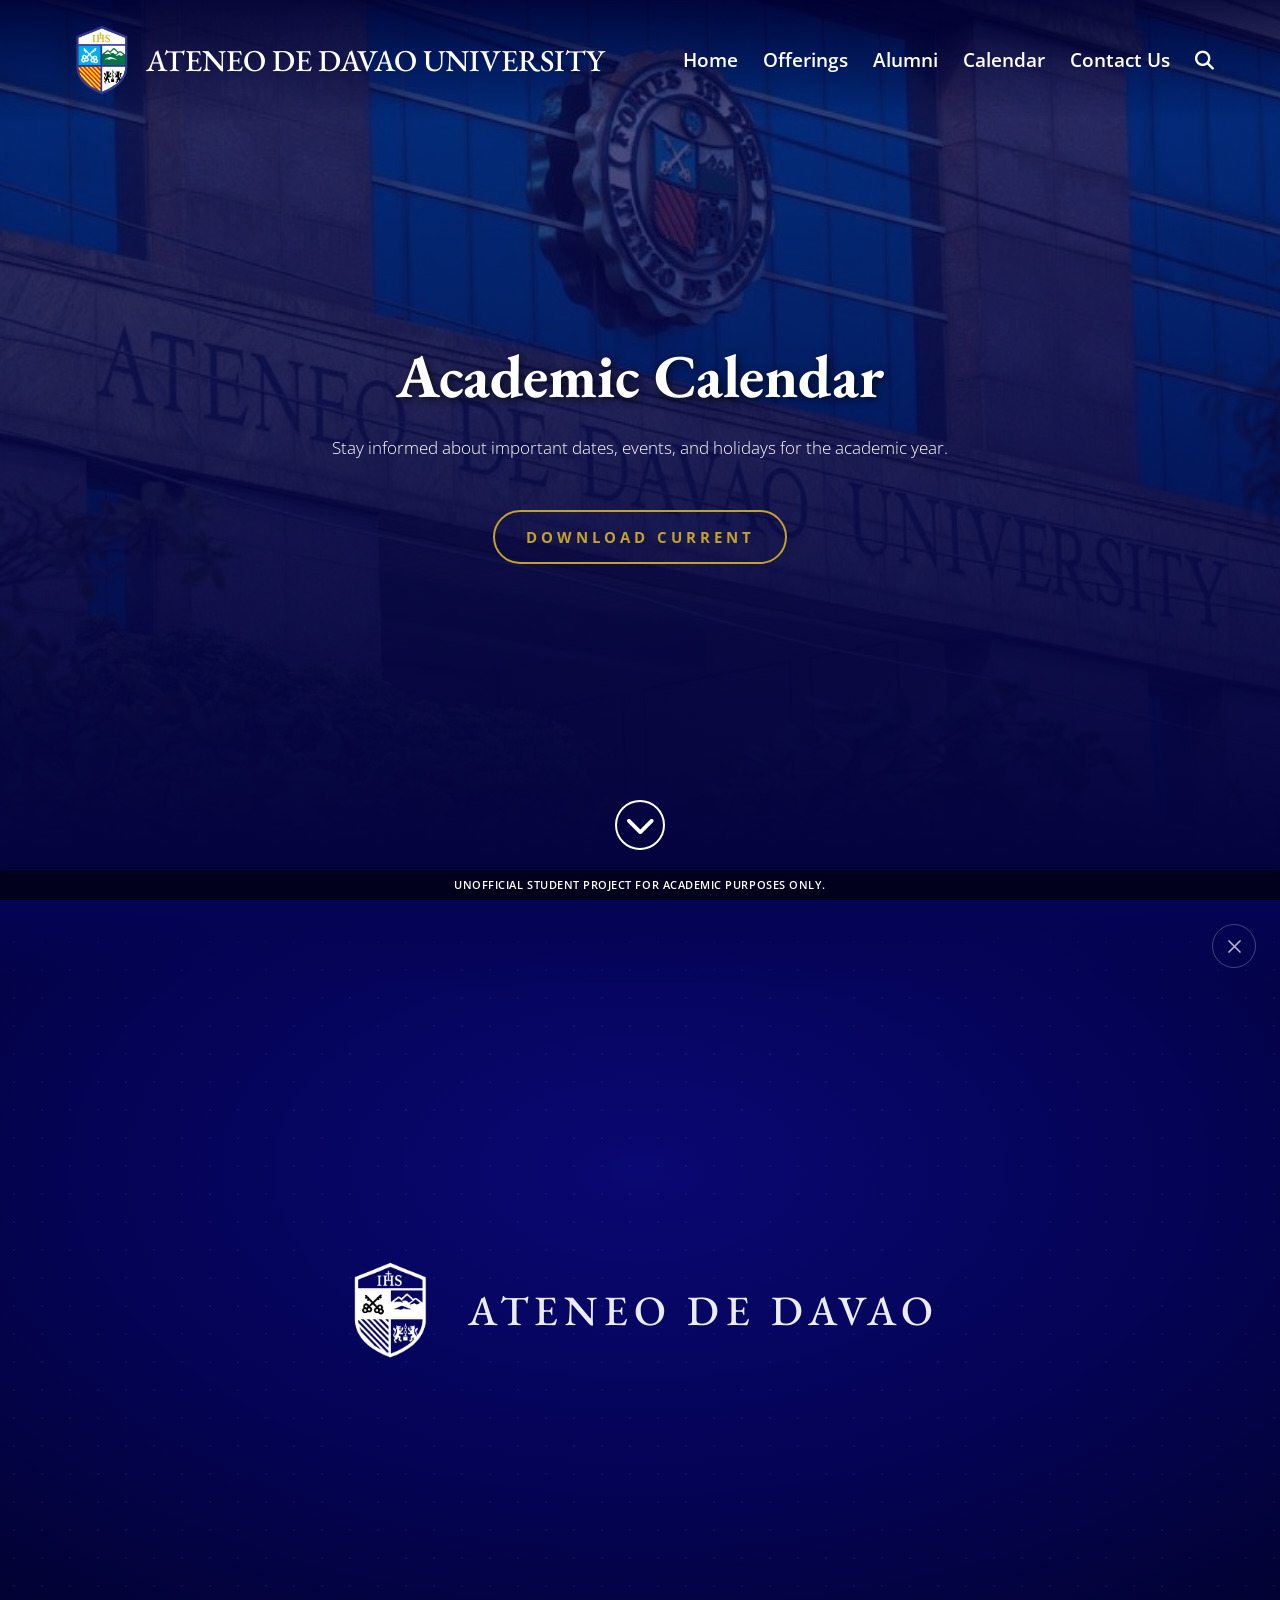
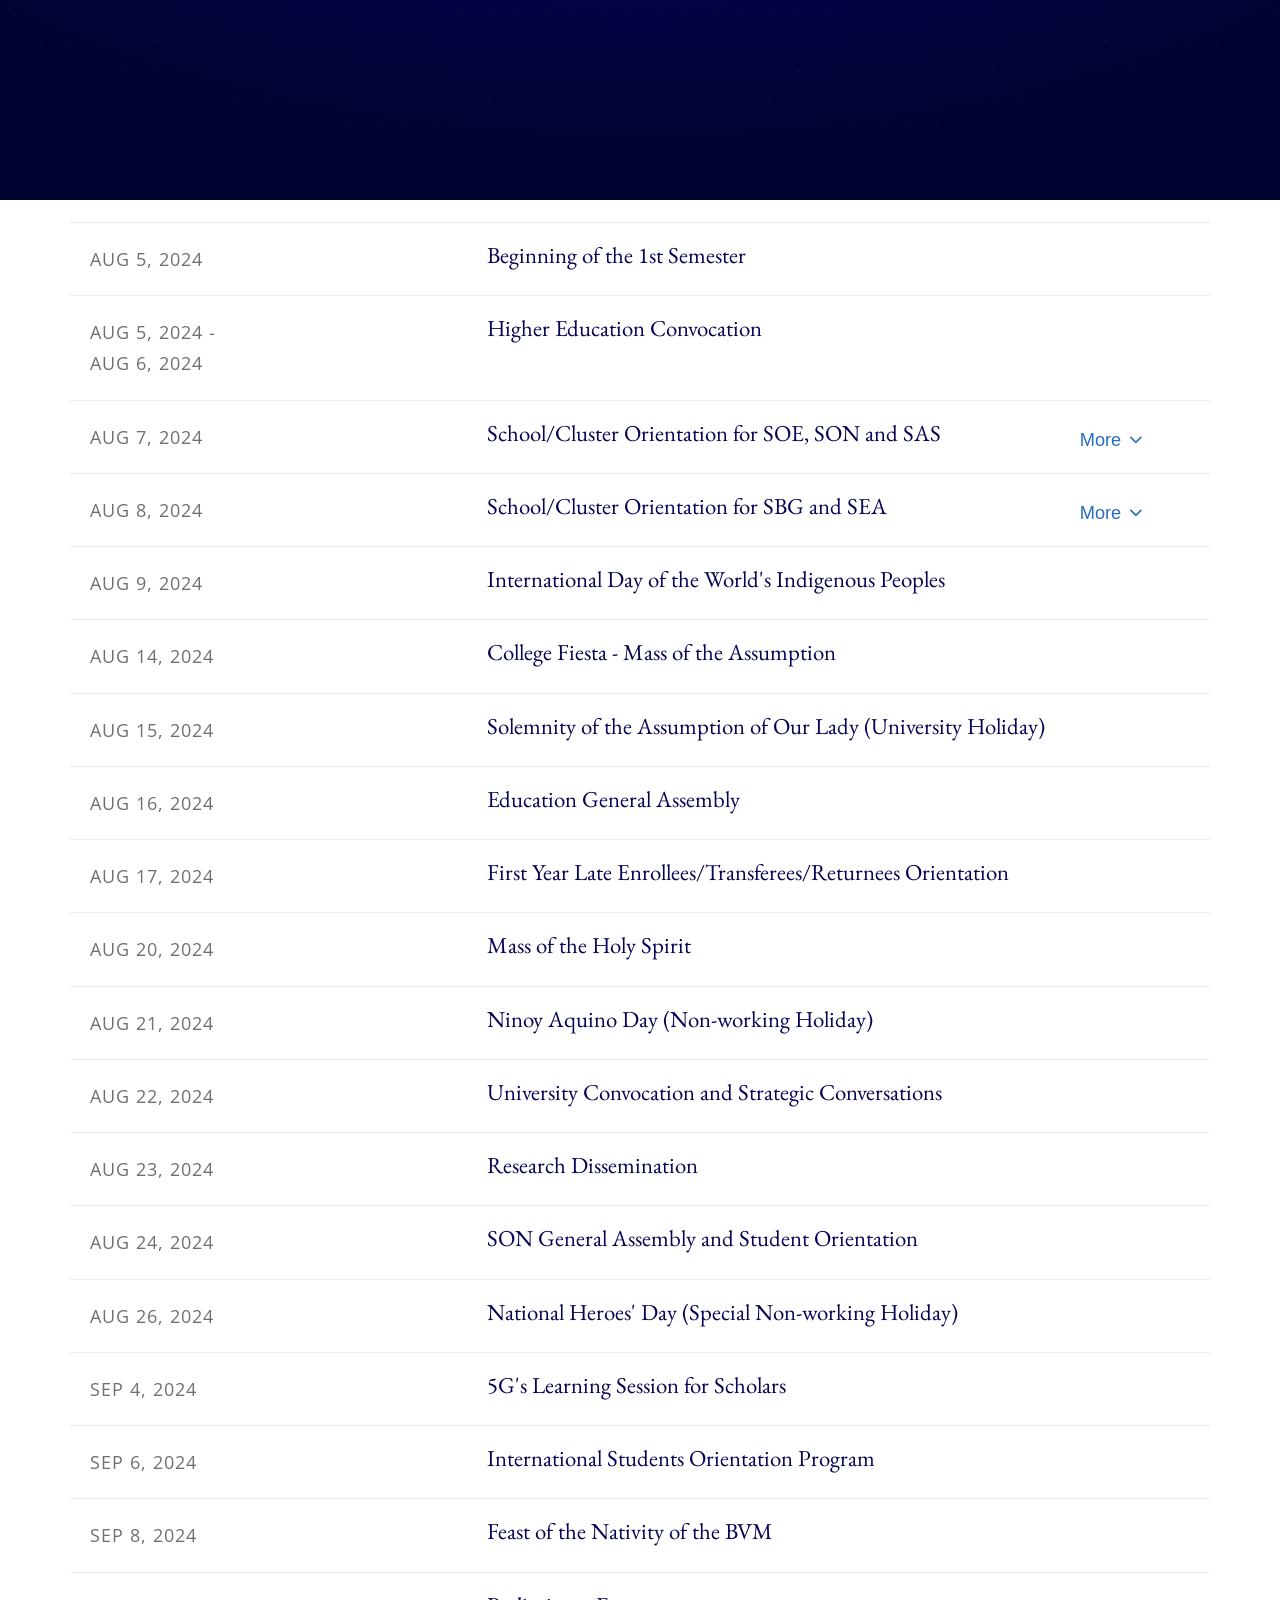
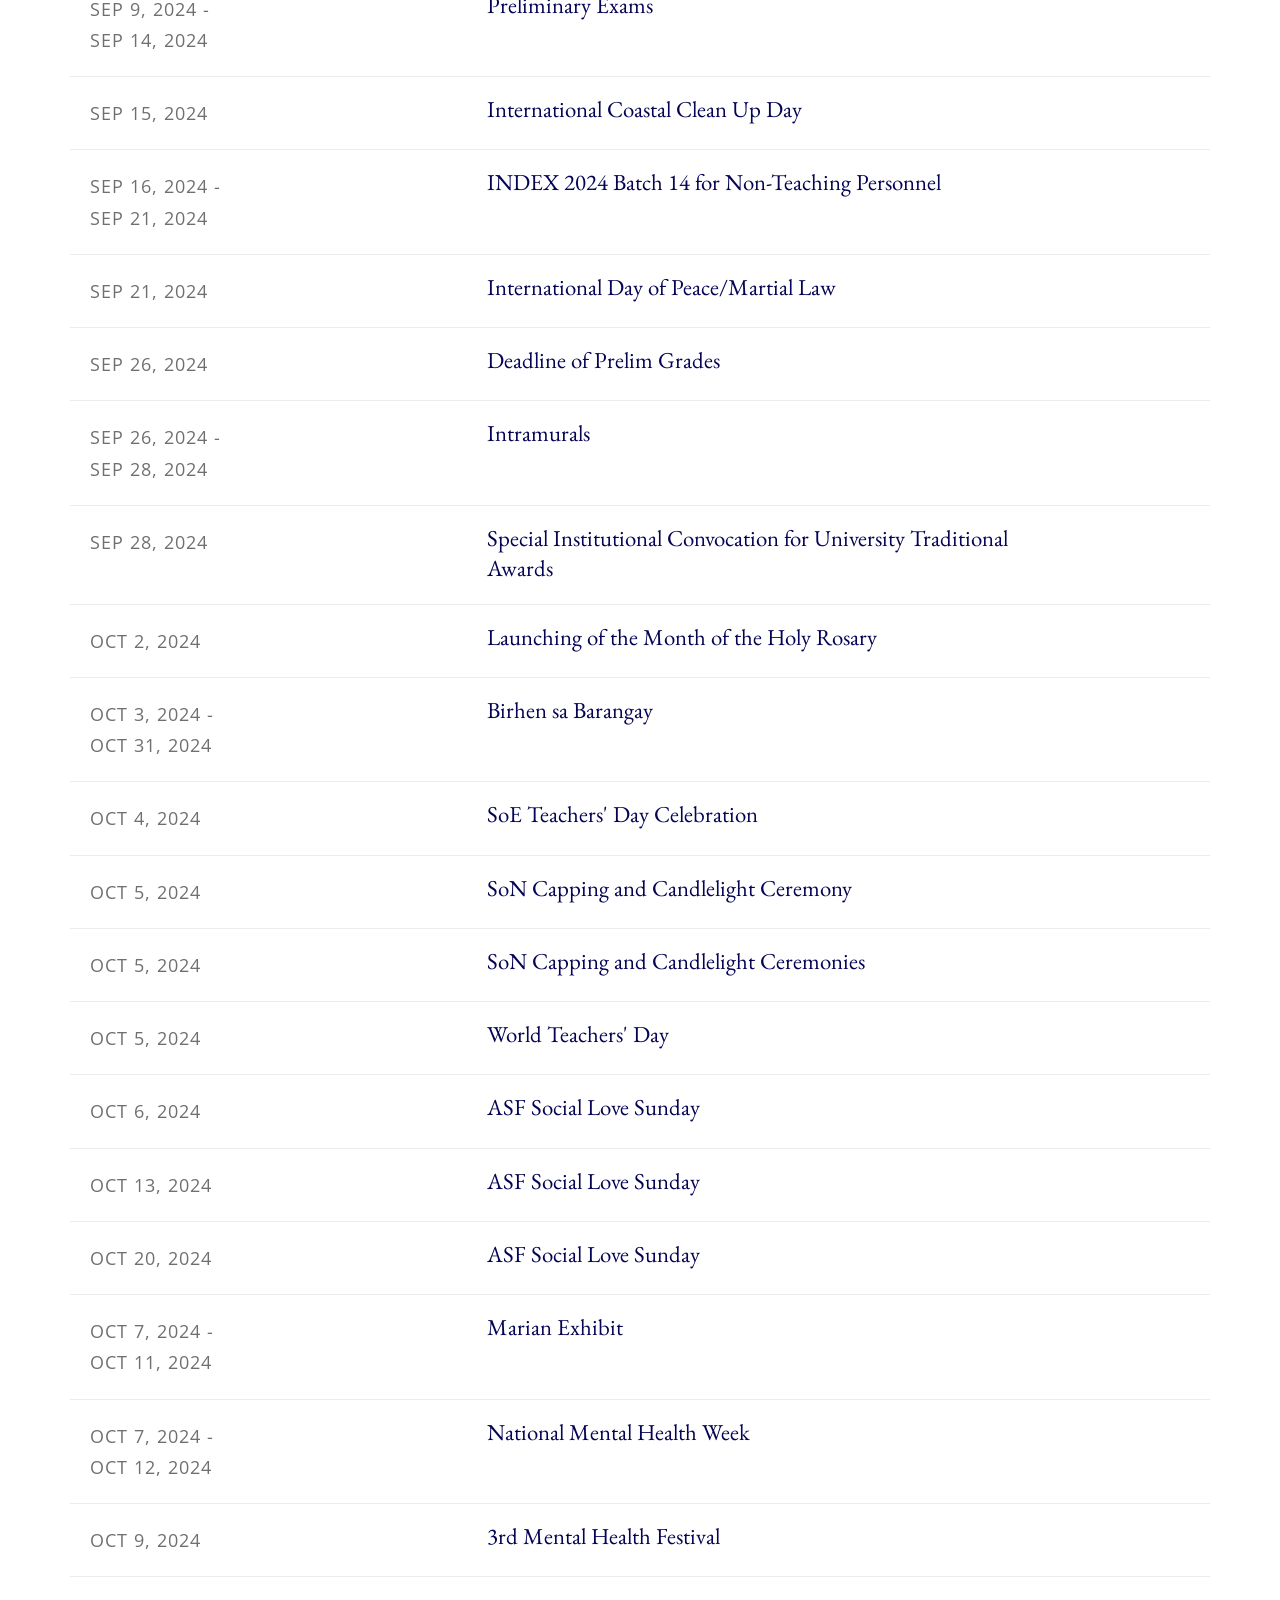
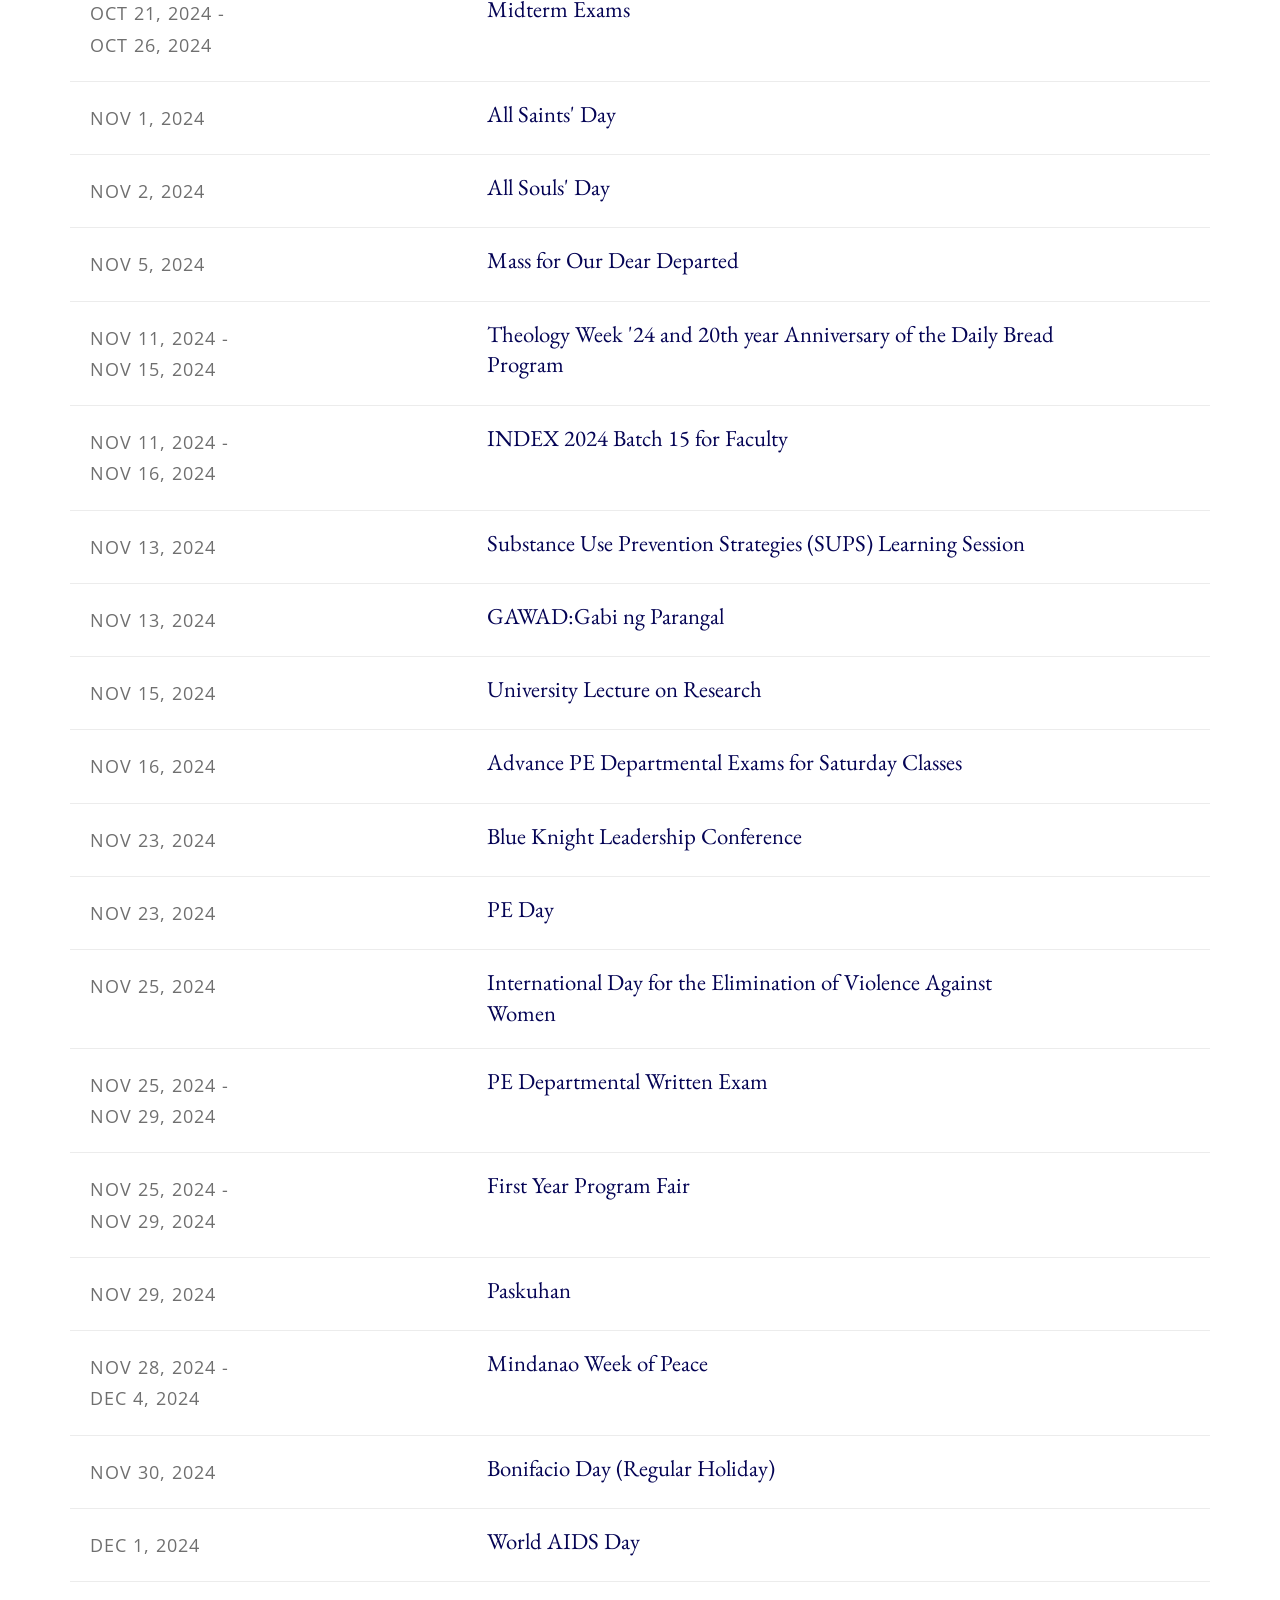
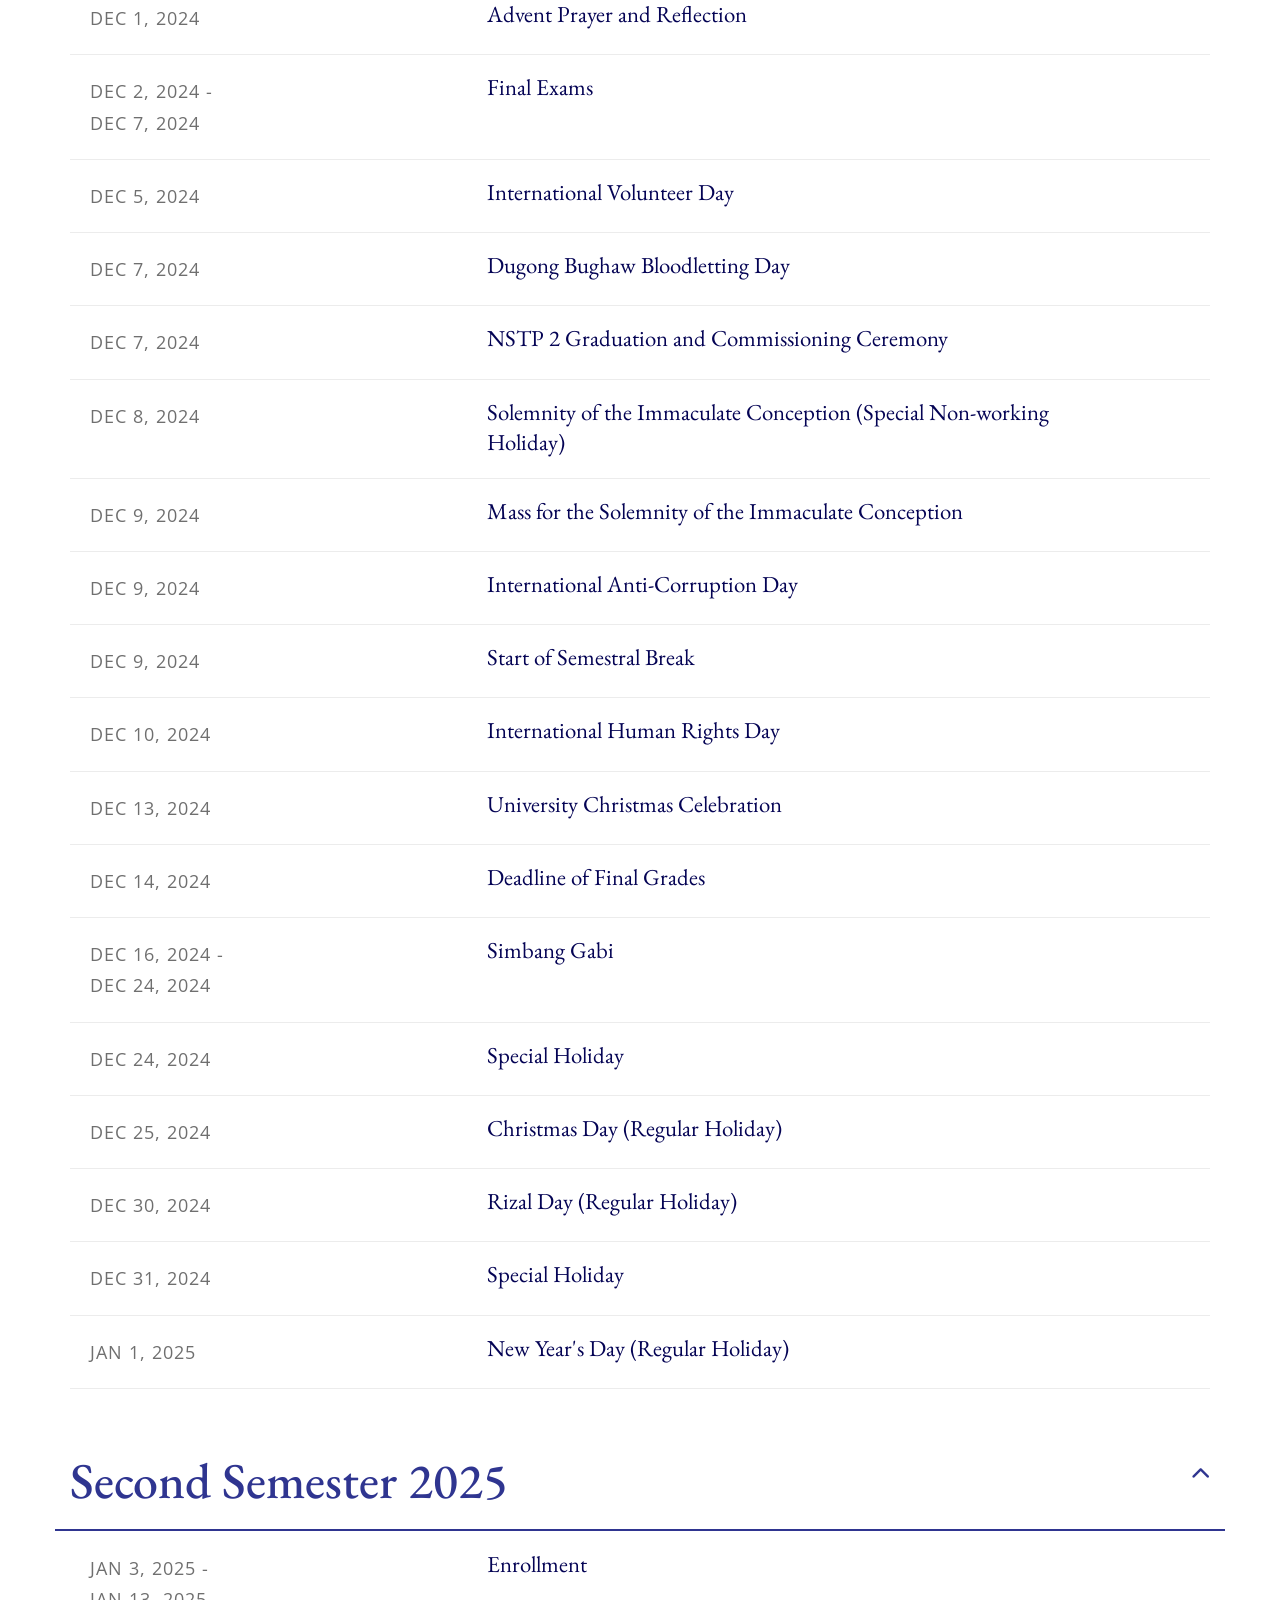
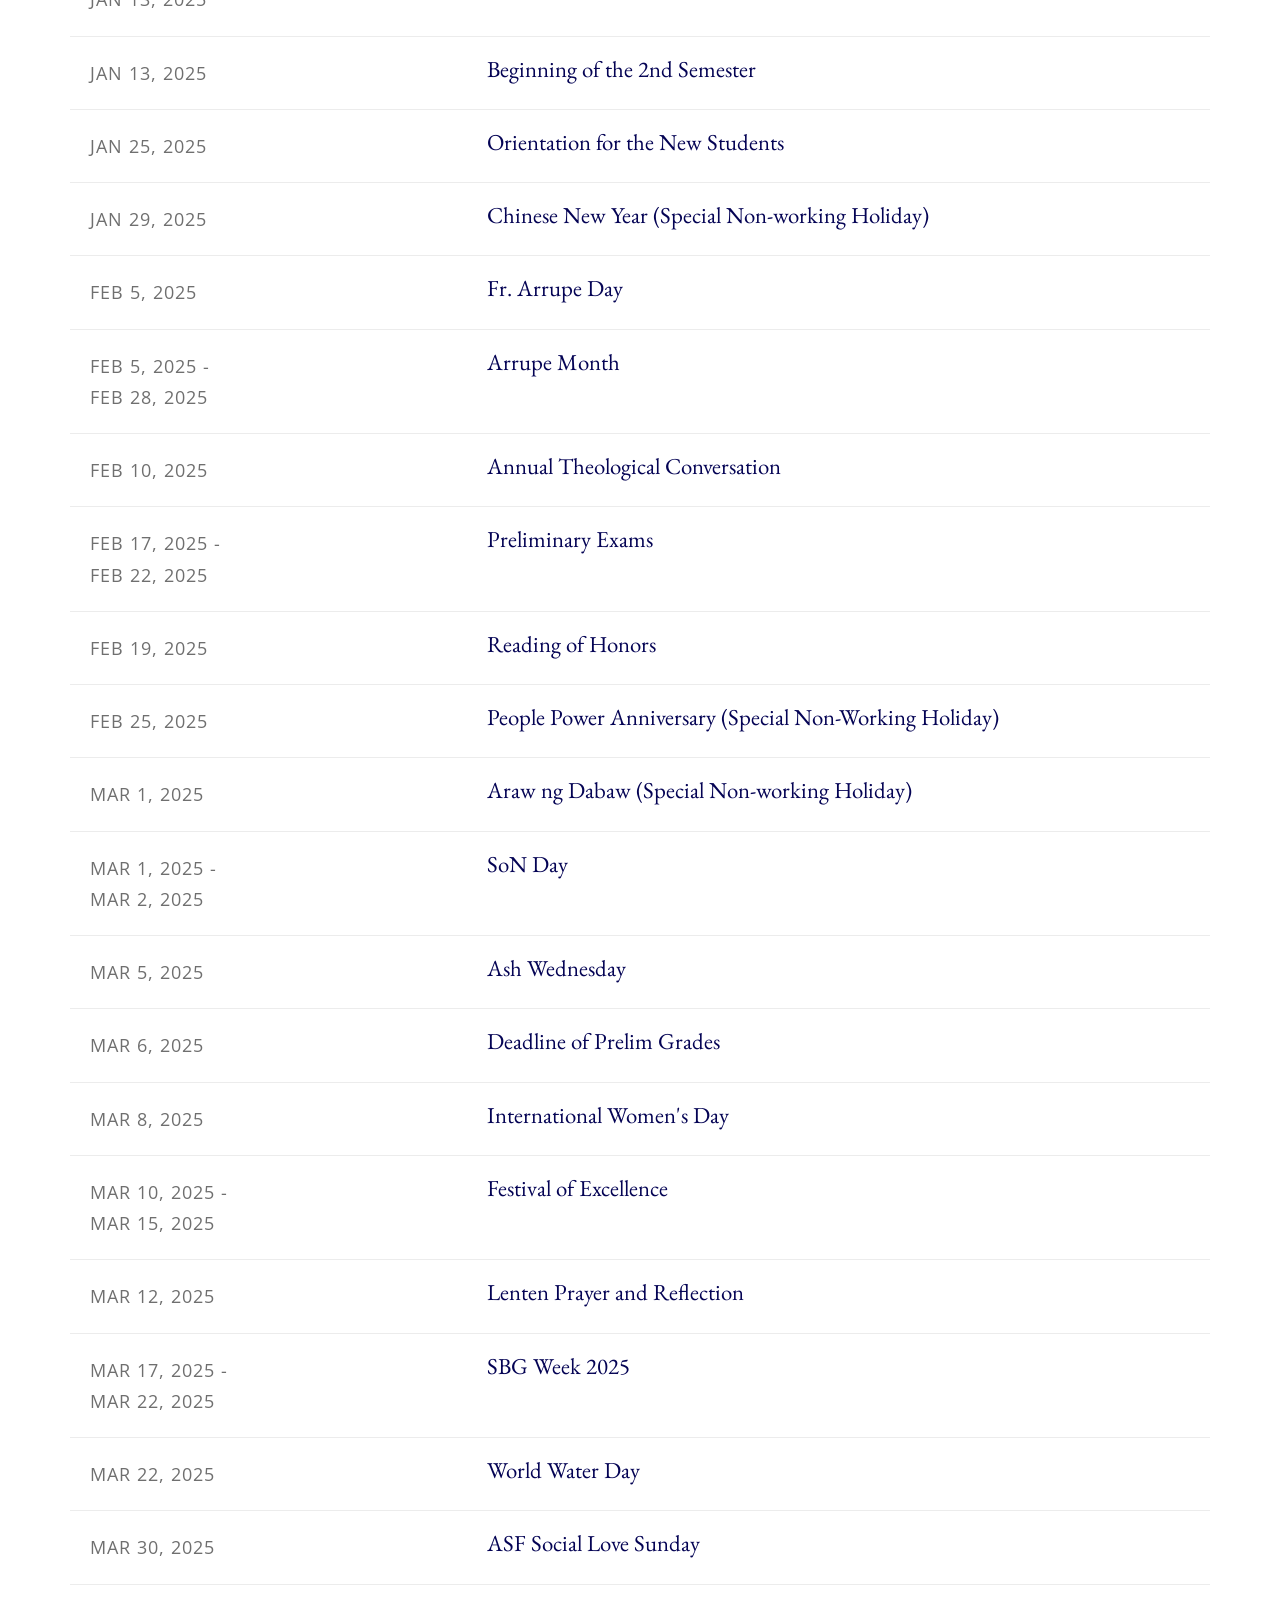
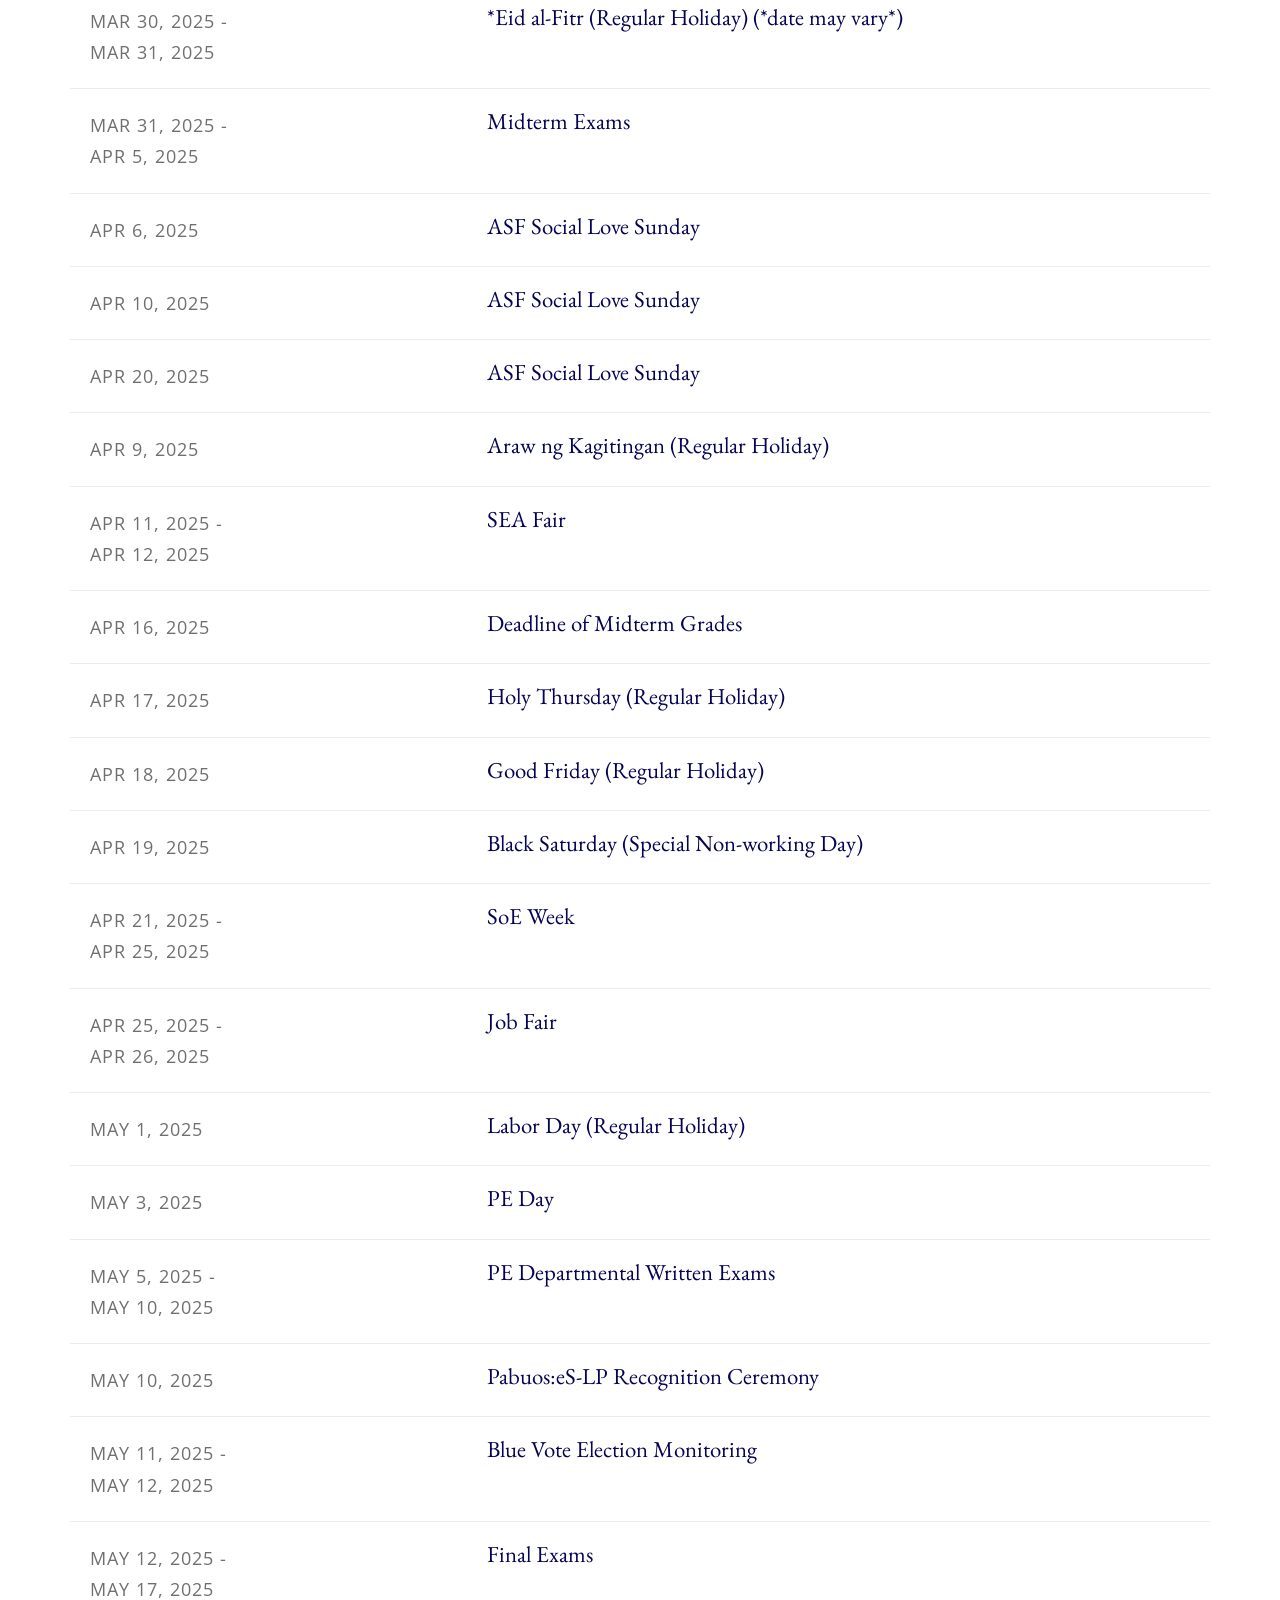
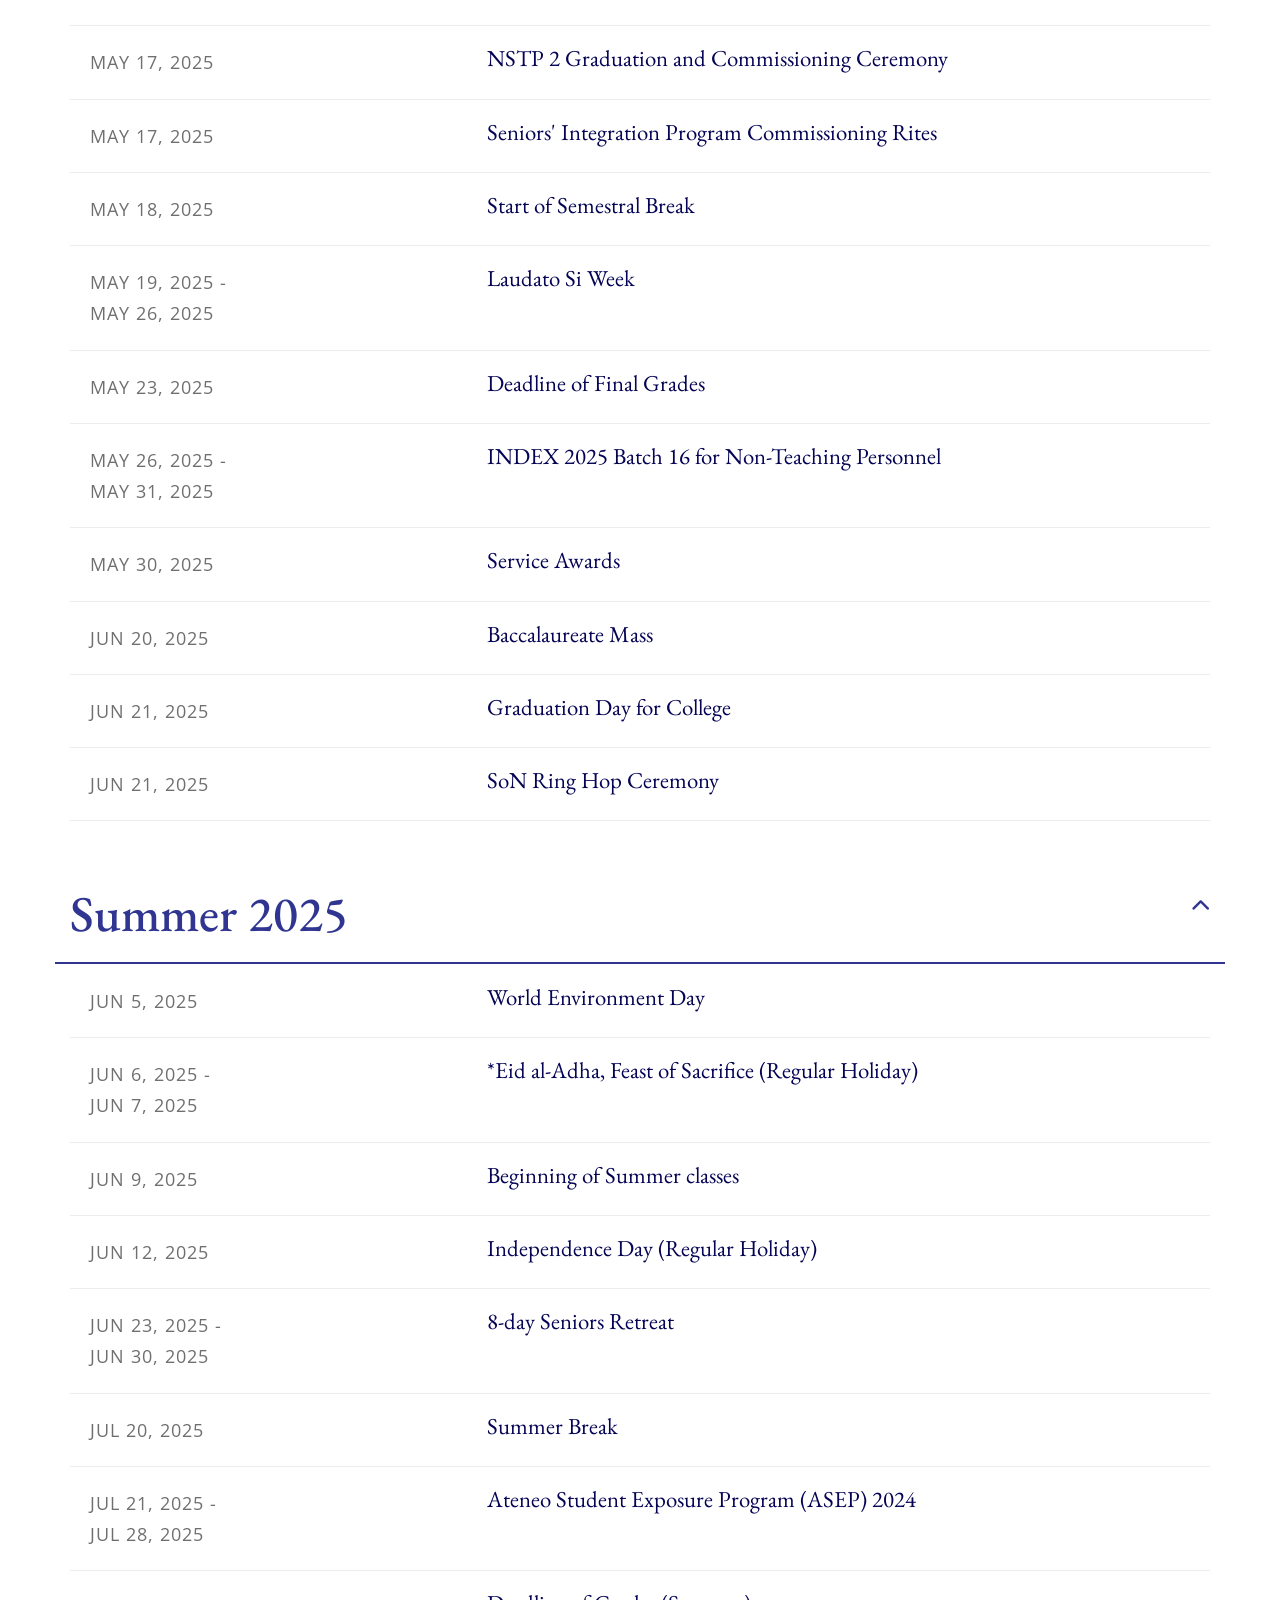
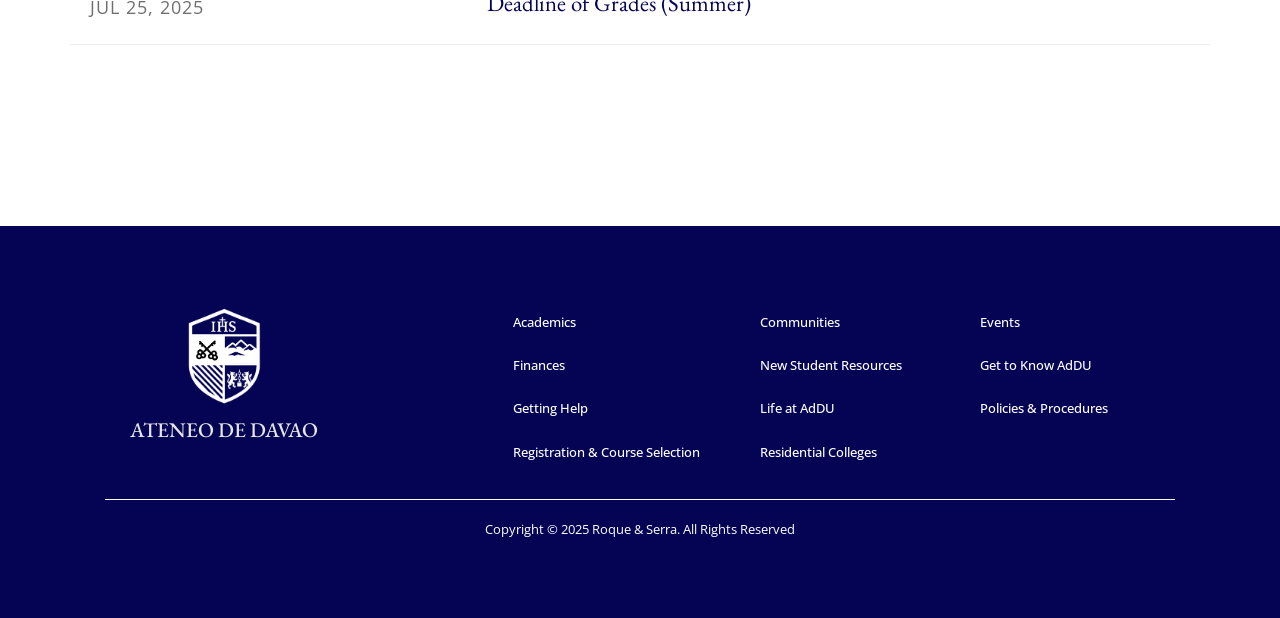
<file: calendar.html>
<!DOCTYPE html>
<html lang="en">

<head>
    <meta charset="UTF-8" />
    <meta name="viewport" content="width=device-width, initial-scale=1.0" />
    <meta property="og:image" content="./assets/logos/UniversitySeal.png" />
    <meta name="description"
        content="Ateneo de Davao University is a private Catholic basic and higher education institution in Davao City, Davao del Sur, Philippines. It is run by the Philippine Jesuit Province." />
    <meta name="keywords" content="Ateneo de Davao University" />
    <meta name="author" content="Roque & Serra" />

    <title>Academic calendar</title>
    <link rel="icon" href="./assets/favicon/favicon.ico" type="image/x-icon" />

    <link rel="stylesheet" href="./css/fonts.css">
    <link rel="stylesheet" href="./css/main.css">
    <link rel="stylesheet" href="./css/header.css">
    <link rel="stylesheet" href="./css/footer.css">
    <link rel="stylesheet" href="./css/search-overlay.css">
    <link rel="stylesheet" href="./css/calendar.css">

    <link rel="stylesheet" href="https://cdnjs.cloudflare.com/ajax/libs/font-awesome/6.5.2/css/all.min.css"
        integrity="sha512-SnH5WK+bZxgPHs44uWIX+LLJAJ9/2PkPKZ5QiAj6Ta86w+fsb2TkcmfRyVX3pBnMFcV7oQPJkl9QevSCWr3W6A=="
        crossorigin="anonymous" referrerpolicy="no-referrer" />
</head>

<body>
    <header class="header header-v2" id="header">
        <div class="header-container header-container-v2" id="header-container">
            <div class="header-logo-container">
                <div class="header-logo header-logo-v2" id="header-logo"></div>
                <div class="header-logo-text">ATENEO DE DAVAO UNIVERSITY</div>
            </div>
            <button class="hamburger" id="hamburger" aria-label="Toggle navigation menu">
                <span></span><span></span><span></span>
            </button>

            <div class="nav-overlay" id="nav-overlay"></div>
            <nav class="navigation" id="main-nav">
                <ul>
                    <li><a href="./index.html" class="slide-underline">Home</a></li>
                    <li><a href="./program-offerings.html" class="slide-underline">Offerings</a></li>
                    <li><a href="./alumni.html" class="slide-underline">Alumni</a></li>
                    <li><a href="./calendar.html" class="slide-underline">Calendar</a></li>
                    <li><a href="./contact.html" class="slide-underline">Contact Us</a></li>
                    <li><a href="#" id="open-search" class="slide-underline"><i class="fas fa-search"></i> </a></li>
                </ul>
            </nav>
        </div>
    </header>

    <div class="hero" style="--hero-bg: url('../img/calendar.png');">
        <div class="hero-inner">
            <h1>Academic Calendar</h1>
            <p>Stay informed about important dates, events, and holidays for the academic year.</p>
            <div class="hero-btn">
                <a href="./assets/info/calendar-2024-2025.jpg" class="btn-one" download>DOWNLOAD CURRENT</a>
                <!-- <a href="#" class="btn-two">Download</a> -->
            </div>
        </div>
        <div class="scroll-down-icon"><a href="#next-section"><i class="fas fa-chevron-down"></i></a></div>
    </div>

    <div class="calendar" id="calendar"></div>

    <footer class="footer">
        <div class="footer-container">
            <div class="footer-top">
                <div class="footer-logo-container">
                    <div class="footer-logo"></div>
                    <div class="footer-logo-text">ATENEO DE DAVAO</div>
                </div>
                <div class="footer-links">
                    <div>
                        <a href="#">Academics</a>
                        <a href="#">Finances</a>
                        <a href="#">Getting Help</a>
                        <a href="#">Registration & Course Selection</a>
                    </div>
                    <div>
                        <a href="#">Communities</a>
                        <a href="#">New Student Resources</a>
                        <a href="#">Life at AdDU</a>
                        <a href="#">Residential Colleges</a>
                    </div>
                    <div>
                        <a href="#">Events</a>
                        <a href="#">Get to Know AdDU</a>
                        <a href="#">Policies & Procedures</a>
                    </div>
                </div>
            </div>
            <div class="footer-bottom">Copyright © 2025 Roque & Serra. All Rights Reserved</div>
        </div>
        </div>
    </footer>

    <div id="search-overlay">
        <div class="overlay-scroll-container">
            <!-- Sticky top bar with close button -->
            <div class="overlay-topbar">
                <button class="search-close-btn" id="search-close-btn" aria-label="Close search">
                    <svg width="13" height="13" viewBox="0 0 13 13" fill="none" xmlns="http://www.w3.org/2000/svg">
                        <path d="M1 1L12 12M12 1L1 12" stroke="currentColor" stroke-width="1.75"
                            stroke-linecap="round" />
                    </svg>
                </button>
            </div>
            <!-- Content -->
            <div class="search-content-wrapper">
                <div class="search-logo-container">
                    <div class="search-logo"></div>
                    <div class="search-logo-text">ATENEO DE DAVAO</div>
                </div>
                <div class="custom-search-bar">
                    <script async src="https://cse.google.com/cse.js?cx=57bb6bc7506c5458e"></script>
                    <div class="gcse-search"></div>
                </div>
            </div>
        </div>
    </div>

    <div class="disclaimer">Unofficial student project for academic purposes only.</div>

    <script src="./js/main.js"></script>
    <script src="./js/calendar.js"></script>
</body>

</html>
</file>
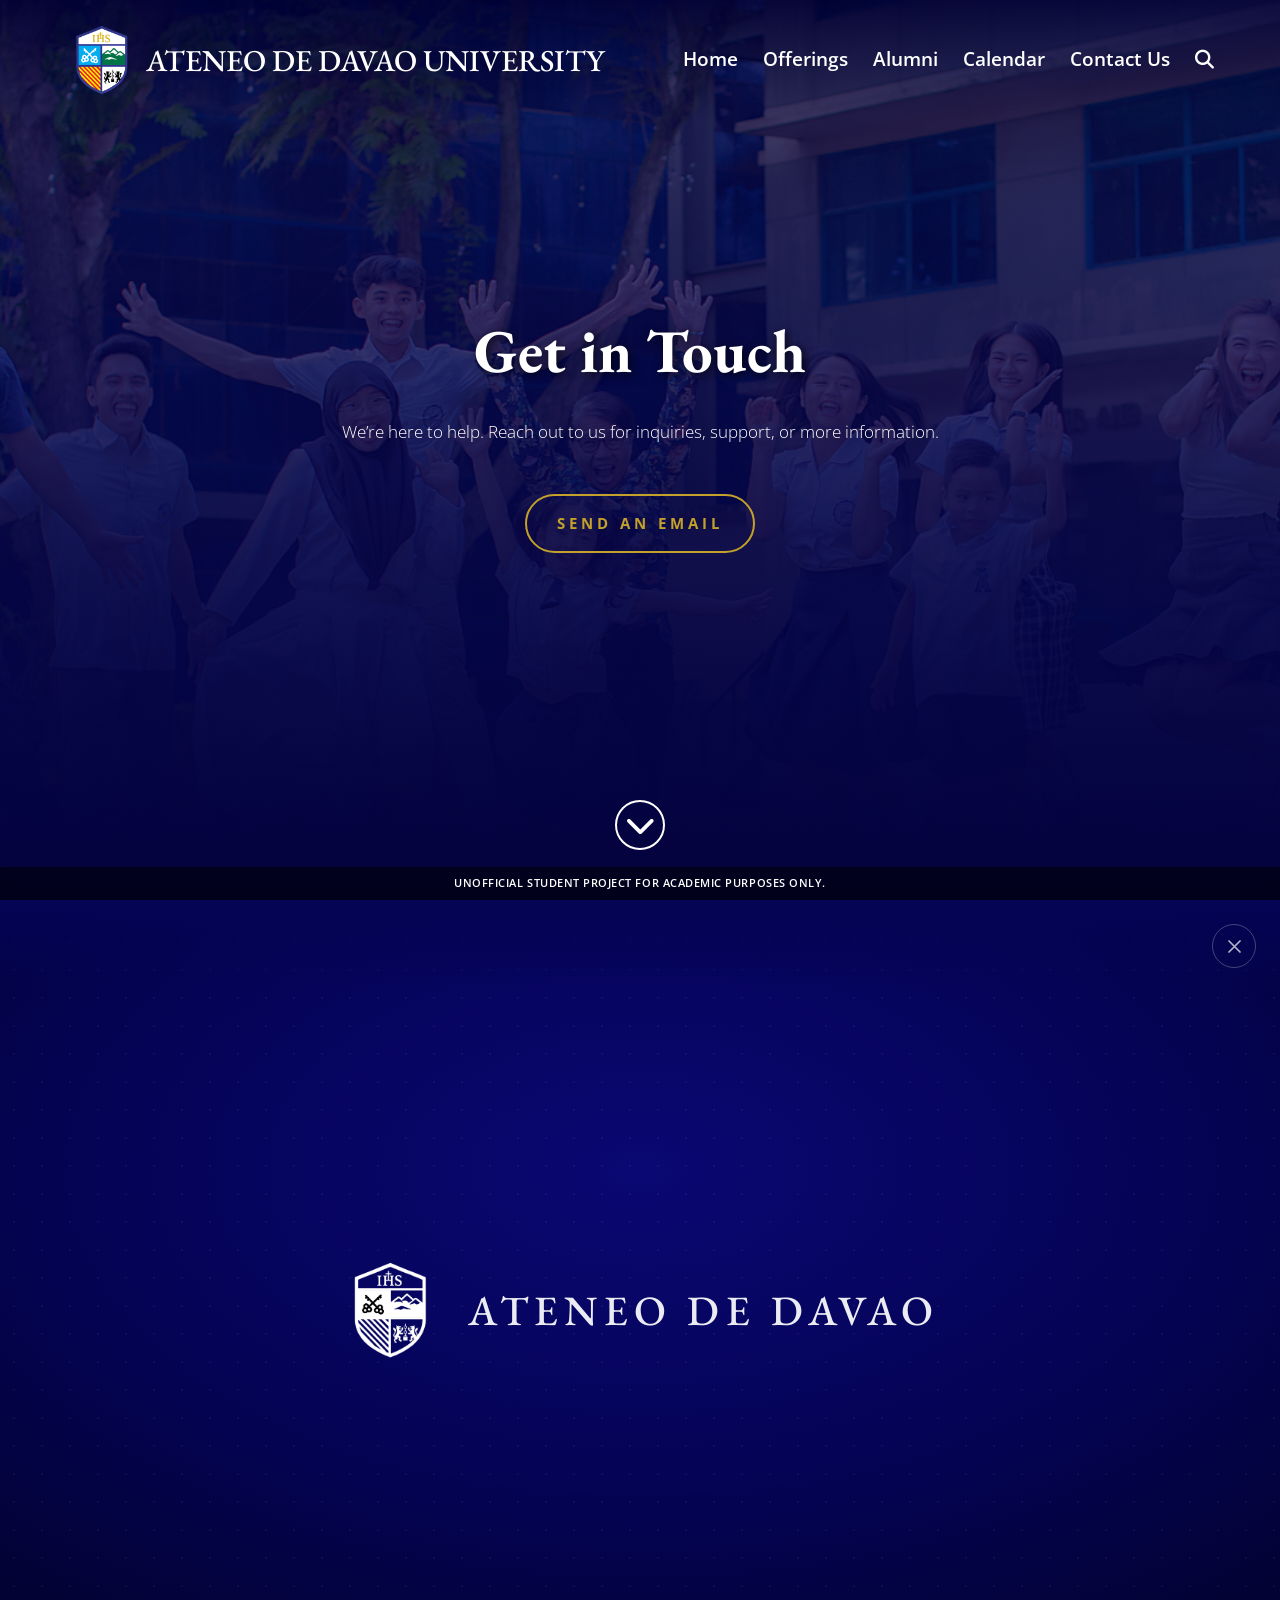
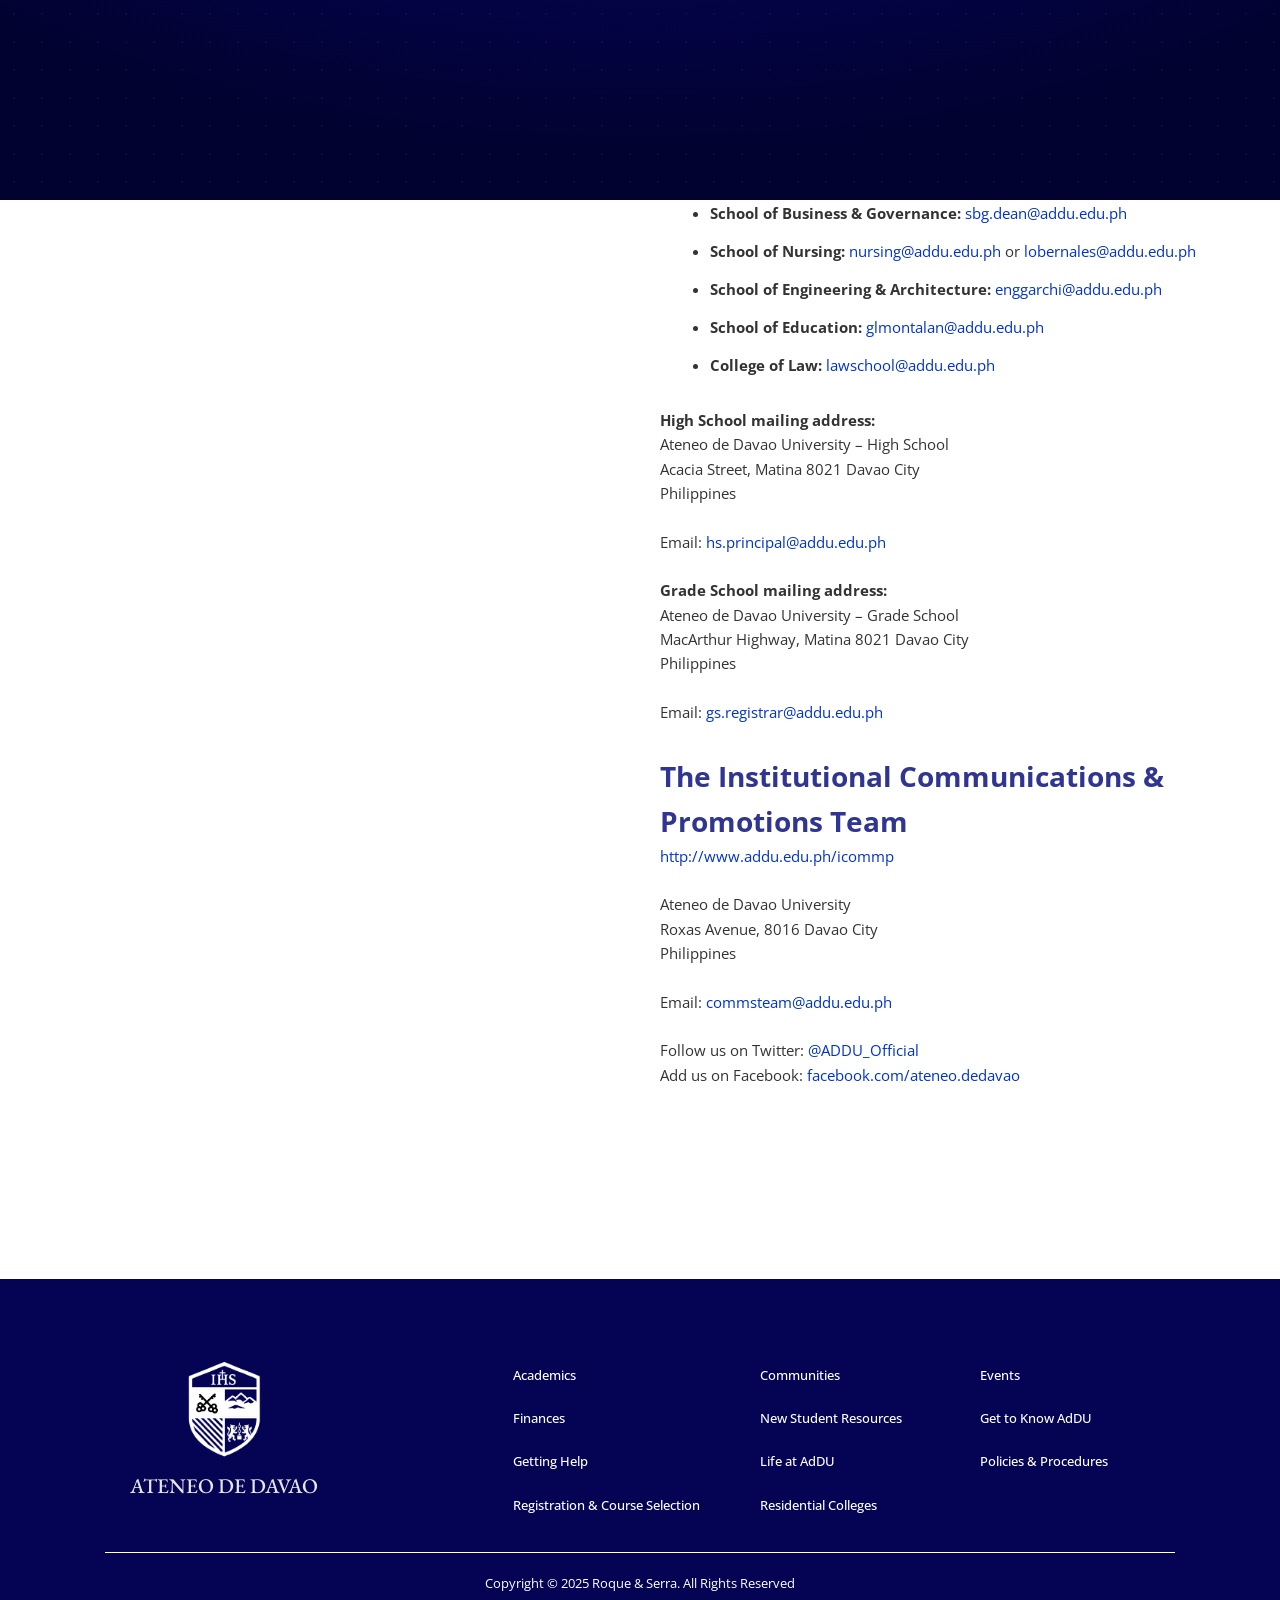
<file: contact.html>
<!DOCTYPE html>
<html lang="en">

<head>
    <meta charset="UTF-8" />
    <meta name="viewport" content="width=device-width, initial-scale=1.0" />
    <meta property="og:image" content="./assets/logos/UniversitySeal.png" />
    <meta name="description"
        content="Ateneo de Davao University is a private Catholic basic and higher education institution in Davao City, Davao del Sur, Philippines. It is run by the Philippine Jesuit Province." />
    <meta name="keywords" content="Ateneo de Davao University" />
    <meta name="author" content="Roque & Serra" />

    <title>Contact Us</title>
    <link rel="icon" href="./assets/favicon/favicon.ico" type="image/x-icon" />

    <link rel="stylesheet" href="./css/fonts.css">
    <link rel="stylesheet" href="./css/main.css">
    <link rel="stylesheet" href="./css/header.css">
    <link rel="stylesheet" href="./css/footer.css">
    <link rel="stylesheet" href="./css/search-overlay.css">
    <link rel="stylesheet" href="./css/contact.css">

    <link rel="stylesheet" href="https://cdnjs.cloudflare.com/ajax/libs/font-awesome/6.5.2/css/all.min.css"
        integrity="sha512-SnH5WK+bZxgPHs44uWIX+LLJAJ9/2PkPKZ5QiAj6Ta86w+fsb2TkcmfRyVX3pBnMFcV7oQPJkl9QevSCWr3W6A=="
        crossorigin="anonymous" referrerpolicy="no-referrer" />
</head>

<body>
    <header class="header header-v2" id="header">
        <div class="header-container header-container-v2" id="header-container">
            <div class="header-logo-container">
                <div class="header-logo header-logo-v2" id="header-logo"></div>
                <div class="header-logo-text">ATENEO DE DAVAO UNIVERSITY</div>
            </div>
            <button class="hamburger" id="hamburger" aria-label="Toggle navigation menu">
                <span></span><span></span><span></span>
            </button>

            <div class="nav-overlay" id="nav-overlay"></div>
            <nav class="navigation" id="main-nav">
                <ul>
                    <li><a href="./index.html" class="slide-underline">Home</a></li>
                    <li><a href="./program-offerings.html" class="slide-underline">Offerings</a></li>
                    <li><a href="./alumni.html" class="slide-underline">Alumni</a></li>
                    <li><a href="./calendar.html" class="slide-underline">Calendar</a></li>
                    <li><a href="./contact.html" class="slide-underline">Contact Us</a></li>
                    <li><a href="#" id="open-search" class="slide-underline"><i class="fas fa-search"></i> </a></li>
                </ul>
            </nav>
        </div>
    </header>

    <div class="hero" style="--hero-bg: url('../img/contact.png');">
        <div class="hero-inner">
            <h1>Get in Touch</h1>
            <p>We’re here to help. Reach out to us for inquiries, support, or more information.</p>
            <div class="hero-btn">
                <a href="#contact" class="btn-one">
                    SEND AN EMAIL
                </a>
            </div>
            <div class="hero-btn">
            </div>
        </div>
        <div class="scroll-down-icon"><a href="#next-section"><i class="fas fa-chevron-down"></i></a></div>
    </div>


    <div class="contact-page-container" id="contact">
        <div class="contact-form-column">
            <h2>Send us a Message</h2>
            <form action="#" method="post">
                <div class="form-group">
                    <label for="name">Name:</label>
                    <input type="text" id="name" name="name" required>
                </div>
                <div class="form-group">
                    <label for="email">Email:</label>
                    <input type="email" id="email" name="email" required>
                </div>
                <div class="form-group">
                    <label for="subject">Subject:</label>
                    <input type="text" id="subject" name="subject">
                </div>
                <div class="form-group">
                    <label for="message">Message:</label>
                    <textarea id="message" name="message" rows="5" required></textarea>
                </div>
                <button type="submit" class="btn-one">Send Message</button>
            </form>
        </div>
        <div class="contact-info-column">
            <h1>Ateneo de Davao University</h1>
            <p>E. Jacinto Street<br>8016 Davao City<br>Philippines</p>

            <h2>Contact Information</h2>
            <p>Telephone available only from 8AM to 5PM PHT (+8:00 GMT)</p>
            <p>Tel: +63 (82) 221.2411</p>
            <p>Fax: +63 (82) 226.4116</p>
            <br>
            <p><strong>Local numbers for Operator Assistance:</strong><br>8209, 8210, 8211, 8232, 8362, 8780, 8786</p>
            <br>
            <p>Email: <a href="mailto:contactus@addu.edu.ph">contactus@addu.edu.ph</a></p>
            <p>Website: <a href="http://www.addu.edu.ph">www.addu.edu.ph</a></p>

            <h2><a href="https://www.addu.edu.ph/school-administrators/">Administrators Contact Information</a></h2>

            <h2>Campus Postal & Email Addresses</h2>

            <p><strong>Main Campus mailing address:</strong><br>
                Ateneo de Davao University<br>
                Roxas Avenue, 8016 Davao City<br>
                Philippines</p>
            <br>
            <p><strong>Emails:</strong></p>
            <ul>
                <li><strong>School of Arts & Sciences</strong>
                    <ul>
                        <li>Computer Studies: <a href="mailto:cs@addu.edu.ph">cs@addu.edu.ph</a></li>
                        <li>Humanities & Letters: <a
                                href="mailto:human.letters@addu.edu.ph">human.letters@addu.edu.ph</a></li>
                        <li>Social Sciences: <a href="mailto:ss.gradschool@addu.edu.ph">ss.gradschool@addu.edu.ph</a>
                        </li>
                    </ul>
                </li>
                <li><strong>School of Business & Governance:</strong> <a
                        href="mailto:sbg.dean@addu.edu.ph">sbg.dean@addu.edu.ph</a></li>
                <li><strong>School of Nursing:</strong> <a href="mailto:nursing@addu.edu.ph">nursing@addu.edu.ph</a> or
                    <a href="mailto:lobernales@addu.edu.ph">lobernales@addu.edu.ph</a></li>
                <li><strong>School of Engineering & Architecture:</strong> <a
                        href="mailto:enggarchi@addu.edu.ph">enggarchi@addu.edu.ph</a></li>
                <li><strong>School of Education:</strong> <a
                        href="mailto:glmontalan@addu.edu.ph">glmontalan@addu.edu.ph</a>
                </li>
                <li><strong>College of Law:</strong> <a href="mailto:lawschool@addu.edu.ph">lawschool@addu.edu.ph</a>
                </li>
            </ul>
            <br>
            <p><strong>High School mailing address:</strong><br>
                Ateneo de Davao University – High School<br>
                Acacia Street, Matina 8021 Davao City<br>
                Philippines<br>
                <br>
                Email: <a href="mailto:hs.principal@addu.edu.ph">hs.principal@addu.edu.ph</a>
            </p>
            <br>
            <p><strong>Grade School mailing address:</strong><br>
                Ateneo de Davao University – Grade School<br>
                MacArthur Highway, Matina 8021 Davao City<br>
                Philippines<br>
                <br>
                Email: <a href="mailto:gs.registrar@addu.edu.ph">gs.registrar@addu.edu.ph</a>
            </p>

            <h2>The Institutional Communications & Promotions Team</h2>
            <p><a href="http://www.addu.edu.ph/icommp">http://www.addu.edu.ph/icommp</a><br><br>
                Ateneo de Davao University<br>
                Roxas Avenue, 8016 Davao City<br>
                Philippines</p>
            <br>
            <p>Email: <a href="mailto:commsteam@addu.edu.ph">commsteam@addu.edu.ph</a></p>
            <br>
            <p>Follow us on Twitter: <a href="https://twitter.com/ADDU_Official">@ADDU_Official</a><br>
                Add us on Facebook: <a href="http://www.facebook.com/ateneo.dedavao">facebook.com/ateneo.dedavao</a></p>
        </div>
    </div>

    <footer class="footer">
        <div class="footer-container">
            <div class="footer-top">
                <div class="footer-logo-container">
                    <div class="footer-logo"></div>
                    <div class="footer-logo-text">ATENEO DE DAVAO</div>
                </div>
                <div class="footer-links">
                    <div>
                        <a href="#">Academics</a>
                        <a href="#">Finances</a>
                        <a href="#">Getting Help</a>
                        <a href="#">Registration & Course Selection</a>
                    </div>
                    <div>
                        <a href="#">Communities</a>
                        <a href="#">New Student Resources</a>
                        <a href="#">Life at AdDU</a>
                        <a href="#">Residential Colleges</a>
                    </div>
                    <div>
                        <a href="#">Events</a>
                        <a href="#">Get to Know AdDU</a>
                        <a href="#">Policies & Procedures</a>
                    </div>
                </div>
            </div>
            <div class="footer-bottom">Copyright © 2025 Roque & Serra. All Rights Reserved</div>
        </div>
        </div>
    </footer>

    <div id="search-overlay">
        <div class="overlay-scroll-container">
            <!-- Sticky top bar with close button -->
            <div class="overlay-topbar">
                <button class="search-close-btn" id="search-close-btn" aria-label="Close search">
                    <svg width="13" height="13" viewBox="0 0 13 13" fill="none" xmlns="http://www.w3.org/2000/svg">
                        <path d="M1 1L12 12M12 1L1 12" stroke="currentColor" stroke-width="1.75"
                            stroke-linecap="round" />
                    </svg>
                </button>
            </div>
            <!-- Content -->
            <div class="search-content-wrapper">
                <div class="search-logo-container">
                    <div class="search-logo"></div>
                    <div class="search-logo-text">ATENEO DE DAVAO</div>
                </div>
                <div class="custom-search-bar">
                    <script async src="https://cse.google.com/cse.js?cx=57bb6bc7506c5458e"></script>
                    <div class="gcse-search"></div>
                </div>
            </div>
        </div>
    </div>

    <div class="disclaimer">Unofficial student project for academic purposes only.</div>

    <script src="./js/main.js"></script>
    <script src="./js/contact.js"></script>
</body>

</html>
</file>
<file: css/fonts.css>
@import url("https://fonts.googleapis.com/css2?family=Open Sans:wght@300;400;600;700&display=swap");
@import url("https://fonts.googleapis.com/css2?family=Nunito+Sans:wght@400;700&display=swap");

@import url("https://fonts.googleapis.com/css2?family=EB+Garamond:ital,wght@0,400..800;1,400..800&display=swap");

@import url("https://fonts.googleapis.com/css2?family=Lato:ital,wght@0,100;0,300;0,400;0,700;0,900;1,100;1,300;1,400;1,700;1,900&display=swap");

@import url("https://fonts.googleapis.com/css2?family=Open+Sans:ital,wght@0,300..800;1,300..800&display=swap");
</file>
<file: css/main.css>
* {
  margin: 0;
  padding: 0;
  box-sizing: border-box;
}

body {
  font-family: "Open Sans", sans-serif;
  overflow-x: hidden;
}

a {
  text-decoration: none;
  color: inherit;
}

a:visited {
  color: inherit;
}

section {
  padding-top: 10rem;
  padding-bottom: 10rem;
}

.disclaimer {
  position: fixed;
  bottom: 0;
  left: 0;
  width: 100%;
  background-color: #00000080;
  color: #ffffff;
  padding: 8px 16px;
  text-align: center;
  font-size: clamp(0.6rem, 0.7rem, 0.7rem);
  letter-spacing: 0.05em;
  text-transform: uppercase;
  font-weight: 600;
  z-index: 10000;
  backdrop-filter: blur(5px);
}

.slide-underline {
  position: relative;
}

.slide-underline::after {
  content: "";
  position: absolute;
  left: 0;
  bottom: 0;
  width: 100%;
  height: 2px;
  background-color: currentColor;
  transform: scaleX(0);
  transform-origin: left;
  transition: transform 0.3s ease;
}

.slide-underline:hover::after {
  transform: scaleX(1);
  transform-origin: left;
}

.slide-underline:not(:hover)::after {
  transform-origin: right;
}

.scroll-down-icon {
  position: absolute;
  bottom: 50px;
  left: 50%;
  transform: translateX(-50%);
  font-size: 2rem;
  color: white;
  cursor: pointer;
  z-index: 10;
}

.scroll-down-icon a {
  text-decoration: none;
  color: inherit;
  display: flex;
  justify-content: center;
  align-items: center;
  width: 50px;
  aspect-ratio: 1 / 1;
  border: 2px solid white;
  border-radius: 50%;
  transition: transform 0.3s ease;
}

.scroll-down-icon a:hover {
  transform: scale(1.1);
  animation: bounce 1s infinite;
}

.hero {
  min-height: 100vh;
  padding: 120px 0;
  display: flex;
  align-items: center;
  justify-content: center;
  background: 
    linear-gradient(
      0deg, #040336 0%,
      #040340 5%,
      #04035499 100%
    ),
    var(--hero-bg) no-repeat center center / cover;
  background-size: cover;
  color: #ffffff;
  text-align: center;
  position: relative;
}

.hero .hero-inner {
  width: 70%;
}

.hero .hero-inner h1 {
  font-family: "EB Garamond", serif;
  font-size: 4rem;
  text-decoration-thickness: 3px;
  text-decoration-color: #ffffff;
  text-underline-offset: 10px;
  font-weight: 700;
  text-shadow: 2px 2px 10px #000000bf;
  margin-bottom: 16px;
}

.hero .hero-inner p {
  font-family: "Open Sans", sans-serif;
  font-size: 1.1rem;
  font-weight: 300;
  line-height: 2;
  margin-bottom: 16px;
  /* display: none; */
}

.hero .hero-inner .hero-btn {
  margin-top: 3rem;
  display: flex;
  justify-content: center;
}

.hero .hero-inner .hero-btn a {
  font-family: 'Open Sans', serif;
  letter-spacing: 4px;
  font-weight: 700;
  display: flex;
  justify-content: center;
}

.hero .hero-inner .hero-btn .btn-one {
  padding: 1rem 2rem;
  border-radius: 35px;
  border: 2px solid #c3a12a;
  color: #c3a12a;
  transition: background 0.2s ease, color 0.2s ease, transform 0.2s ease, box-shadow 0.2s ease;
}

@media (hover: hover) and (pointer: fine) {
  .hero .hero-inner .hero-btn .btn-one:hover {
    background: #c3a12a;
    color: #333333;
    transform: scale(1.05);
    box-shadow: 0 8px 15px rgba(0, 0, 0, 0.2);
  }
}

.hero .hero-inner .hero-btn .btn-one:active {
  transform: scale(0.95);
  background: transparent;
  color: #c3a12a; 
}

.hero .hero-inner .hero-btn .btn-two {
  padding: 8px 14px;
  border-radius: 5px;
  background: #a48823;
  color: #fff;
}

@keyframes bounce {
  0%,
  100% {
    transform: translateY(0);
  }
  50% {
    transform: translateY(-15px);
  }
}

html {
  font-size: 100%;
  scroll-behavior: smooth;
  scroll-padding-top: 85px;
}

@media (max-width: 1400px) {
  html { font-size: 95%; }
}

@media (max-width: 1250px) {
  html { font-size: 90%; }
}

@media (max-width: 1100px) {
  html { font-size: 85%; }
  
  .hero .hero-inner { width: 85%; }
  
  .hero .hero-inner h1 { font-size: 3.2rem; }
  
  .hero .hero-inner .hero-btn .btn-one { margin-bottom: 100px; }
}

@media (max-width: 650px) {
  .hero .hero-inner { width: 92%; }
  
  .hero .hero-inner h1 { font-size: 2.8rem; }
  
  .hero .hero-inner p { font-size: 1rem; }
  
  .hero .hero-inner .hero-btn .btn-one { margin-bottom: 80px; }
}

@media (max-width: 480px) {
  .hero .hero-inner h1 { font-size: 2.35rem; }
  
  .hero .hero-inner .hero-btn .btn-one { 
    margin-bottom: 60px; 
    padding: 0.8rem 1.6rem;
  }
}
</file>
<file: css/header.css>
.header {
  background-color: #ffffff;
  padding: 0;
  box-shadow: 0 2px 4px rgba(0, 0, 0, 0.1);
  color: #2d3091;
  position: fixed;
  top: 0;
  z-index: 1000;
  width: 100%;
  font-size: 1.375rem;
  transition: all 0.3s ease;
}

.header-v2 {
  background: linear-gradient(
    180deg,
    rgba(0, 0, 50, 0.85) 0%,
    rgba(0, 0, 50, 0) 100%
  );
  box-shadow: 0 2px 4px rgba(0, 0, 0, 0);
  color: #ffffff;
  font-size: 2rem;
  transition: all 0.3s ease;
}

.header-container {
  height: 70px;
  max-width: 92%;
  margin: 0 auto;
  padding: 0 15px;
  display: flex;
  justify-content: space-between;
  align-items: center;
  align-content: center;
  transition: all 0.3s ease;
}

.header-container-v2 {
  height: 120px;
  transition: all 0.3s ease;
}

.header-logo-container {
  display: flex;
  flex-direction: row;
  justify-content: center;
  align-items: center;
}

.header-logo-text {
  font-family: "EB Garamond", serif;
  font-weight: 500;
  margin-left: 10px;
}

.header-logo {
  width: 50px;
  aspect-ratio: 1 / 1;
  flex-shrink: 0;
  background-size: cover;
  background-position: center;
  /* margin: 0; */
  background-image: url("../assets/logos/UniversitySeal.png");
  transition: all 0.3s ease;
}

.header-logo-v2 {
  width: 75px;
  transition: all 0.3s ease;
}

/* ================================================
   Scroll lock — single class on <html>,
   used by both nav and search panels
================================================ */
html.no-scroll {
  overflow: hidden;
}
 
/* ================================================
   Nav backdrop overlay — was completely missing,
   which is why "click outside" never worked
================================================ */
.nav-overlay {
  position: fixed;
  inset: 0;
  background: rgba(0, 0, 0, 0.45);
  z-index: 1040; /* below nav drawer (1050), above page */
  opacity: 0;
  pointer-events: none;
  transition: opacity 0.3s ease;
}
 
.nav-overlay.active {
  opacity: 1;
  pointer-events: auto;
}

/* Navigation */
.navigation {
  font-size: 1.25rem;
}

.navigation ul {
  list-style: none;
  margin: 0;
  padding: 0;
  display: flex;
}

.navigation li {
  margin-left: 25px;
}

.navigation li:first-child {
  margin-left: 0;
}

.navigation a {
  text-decoration: none;
  font-weight: 600;
  position: relative;
  padding: 5px 0;
  color: inherit;
  white-space: nowrap;
}

.navigation a::after {
  content: "";
  position: absolute;
  left: 0;
  bottom: 0;
  width: 100%;
  height: 2px;
  background-color: currentColor;
  transform: scaleX(0);
  transform-origin: left;
  transition: transform 0.3s ease;
}

.navigation a:hover::after {
  transform: scaleX(1);
  transform-origin: left;
}

.navigation a:not(:hover)::after {
  transform-origin: right;
}

/* Hamburger button */
.hamburger {
  display: none;
  flex-direction: column;
  justify-content: center;
  align-items: center;
  gap: 5px;
  width: 38px;
  height: 38px;
  background: none;
  border: none;
  cursor: pointer;
  padding: 4px;
  z-index: 1100;
  flex-shrink: 0;
}

.hamburger span {
  display: block;
  width: 24px;
  height: 2px;
  background-color: #2d3091;
  border-radius: 2px;
  transition: transform 0.3s ease, opacity 0.3s ease, background-color 0.3s ease;
}

.header-v2 .hamburger span {
  background-color: #ffffff; 
}

.hamburger.open span,
.header-v2 .hamburger.open span {
  background-color: #ffffff; 
}

/* Animate into ✕ when open */
.hamburger.open span:nth-child(1) {
  transform: translateY(7px) rotate(45deg);
}
.hamburger.open span:nth-child(2) {
  opacity: 0;
  transform: scaleX(0);
}
.hamburger.open span:nth-child(3) {
  transform: translateY(-7px) rotate(-45deg);
}


@media (max-width: 1400px) {
  .header-logo { width: 45px; }
  .header-logo-v2 { width: 70px; }
}

@media (max-width: 1250px) {
  .header-logo { width: 40px; }
  .header-logo-v2 { width: 65px; }
  
  .navigation li {
    margin-left: 12px;
  }
}

@media (max-width: 1100px) {
  .header-logo { width: 35px; }
  .header-logo-v2 { width: 60px; }
  
  .hamburger { display: flex; }
  
  .navigation {
    position: fixed;
    top: 0;
    right: -100%;
    width: min(320px, 80vw);
    height: 100vh;
    background-color: rgb(4, 3, 84);
    color: #ffffff;
    padding: 90px 32px 32px;
    z-index: 1050;
    transition: right 0.35s ease;
    overflow-y: auto;
  }
  
  .navigation.nav-open { right: 0; }

  .navigation ul { flex-direction: column; }

  .navigation li { margin-left: 0; border-bottom: 1px solid rgba(255,255,255,0.12); }

  .navigation a { display: block; padding: 14px 0; font-size: 18px; color: #ffffff; }
}

@media (max-width: 650px) {
  .header-logo-v2 { width: 50px; }
  .header-logo-text { font-size: 1.4rem  ;}
}

@media (max-width: 480px) {
  .header-logo-v2 { width: 40px; }
  .header-logo-text { font-size: 1.1rem  ;}
}

@media (max-width: 380px) {
  .header-logo-v2 { width: 35px; }
  .header-logo-text { font-size: 0.8rem  ;}
}
</file>
<file: css/footer.css>
.footer {
  background-color: #040354;
  color: #e5e5e5;
  display: flex;
  justify-content: center;
  align-items: center;
  padding: 80px 0;
}

.footer-container {
  max-width: 1110px;
  width: 100%;
  padding: 0 20px;
  box-sizing: border-box;
}

.footer-logo-container {
  display: flex;
  flex-direction: column;
  justify-content: top;
  align-items: center;
}

.footer-logo-text {
  font-family: "EB Garamond", serif;
  font-size: 1.375rem;
  font-weight: 500;
  padding-top: 10px;
}

.footer-top {
  display: flex;
  flex-wrap: wrap;
  justify-content: space-between;
  padding: 0 25px;
  margin-bottom: 30px;
}

.footer-logo {
  width: 100px;
  height: 100px;
  border-radius: 50%;
  background-color: #d9d9d900;
  flex-shrink: 0;
  background-size: cover;
  background-position: center;
  margin: 0;
  /* flex: 1 1 200px; */
  background-image: url("../assets/logos/UniversitySealWhite.png");
}

.footer-links {
  display: flex;
  justify-content: right;
  /* align-items: center; */
  gap: 40px;
  flex: 3 1 600px;
  flex-wrap: wrap;
}

.footer-links div {
  display: flex;
  flex-direction: column;
  padding: 0 10px;
  gap: 10px;
  min-width: 180px;
}

.footer-links a {
  color: #ffffff;
  text-decoration: none;
  font-weight: 500;
  font-size: 0.875rem;
  line-height: 2.5;
}

.footer-links a:hover {
  text-decoration: underline;
}

.footer-bottom {
  display: flex;
  justify-content: center;
  align-items: center;
  border-top: 1px solid #ffffff;
  padding-top: 20px;
  font-size: 0.875rem;
  color: #ffffff;
}

@media (max-width: 950px) {
  .footer-top {
    flex-direction: column; 
    align-items: center;
    gap: 40px;
  }

  .footer-links {
    justify-content: center; 
    width: 100%;
    margin-top: 0;
    flex: none;
  }
}

@media (max-width: 650px) {
  .footer { 
    padding: 40px 0; 
  }
  
  .footer-top {
    flex-direction: column;
    align-items: center;
    gap: 30px;
    padding: 0;
  }

  .footer-links {
    flex-direction: column;
    align-items: center;
    text-align: center;
    gap: 30px;
  }

  .footer-bottom {
    text-align: center;
    line-height: 1.5;
    padding: 20px 15px 0;
  }
}

@media (max-width: 480px) {
  .footer-links div {
    min-width: 100%;
  }
}
</file>
<file: css/search-overlay.css>
#search-overlay {
  position: fixed;
  inset: 0;

  z-index: 9000;

  overscroll-behavior: contain;

  transform: translateY(100%);
  transition: transform 0.3s ease-in-out;

  background:
    radial-gradient(circle, #ffffff0a 1px, transparent 1px) 0 0 / 28px 28px,
    radial-gradient(ellipse 80% 65% at 50% 30%, #0a0872 0%, #040354 55%, #020230 100%);

  display: flex;
  flex-direction: column;
  align-items: center;
  overflow: hidden;
}

.overlay-scroll-container {
  /* position: absolute already establishes a containing block for
     the absolutely-positioned .search-content-wrapper child */
  position: absolute;
  inset: 0;
  overflow-y: auto;
  overflow-x: hidden;
  overscroll-behavior: contain;
  -webkit-overflow-scrolling: touch;
}

#search-overlay.active {
  transform: translateY(0);
}

/* ── Lock outer scroll while results are open ── */
#search-overlay.has-results .overlay-scroll-container {
  overflow: hidden;
}

/* ── Sticky top bar (close button) ── */
.overlay-topbar {
  position: sticky;
  top: 0;
  width: 100%;
  display: flex;
  justify-content: flex-end;
  align-items: center;
  padding: 24px 24px;
  z-index: 10;
  background: linear-gradient(to bottom, #040354 10%, transparent);
  pointer-events: none;
  flex-shrink: 0;
}

.search-close-btn {
  pointer-events: all;
  background: none;
  border: 1.5px solid rgba(255, 255, 255, 0.25);
  border-radius: 50%;
  width: 44px;
  height: 44px;
  display: flex;
  align-items: center;
  justify-content: center;
  cursor: pointer;
  color: rgba(255, 255, 255, 0.7);
  transition: border-color 0.2s, color 0.2s, background 0.2s;
  flex-shrink: 0;
}

.search-close-btn:hover {
  border-color: rgba(255, 255, 255, 0.8);
  color: #fff;
  background: rgba(255, 255, 255, 0.1);
}

/* ══════════════════════════════════════════════
   CONTENT WRAPPER
   Default: absolute-centered (no margin: auto needed).
   has-results: slides to top via top + transform transition.
══════════════════════════════════════════════ */
.search-content-wrapper {
  position: absolute;

  /* Vertical centering — both transition smoothly */
  top: 50%;
  transform: translateY(-50%);

  /* Horizontal centering */
  left: 0;
  right: 0;
  margin: 0 auto;

  z-index: 2;
  width: 100%;
  max-width: 780px;
  padding: clamp(80px, 12dvh, 160px) 32px clamp(80px, 16dvh, 200px);

  display: flex;
  flex-direction: column;
  align-items: center;
  gap: 44px;

  /* Smooth move between centered ↔ top-anchored */
  transition:
    top     0.45s cubic-bezier(0.23, 1, 0.32, 1),
    transform 0.45s cubic-bezier(0.23, 1, 0.32, 1),
    padding   0.45s cubic-bezier(0.23, 1, 0.32, 1);
}

/* ── has-results: pin wrapper near top ── */
#search-overlay.has-results .search-content-wrapper {
  top: 0;
  transform: translateY(0);
  padding-top: clamp(55px, 7dvh, 80px);
  padding-bottom: 24px;
}

/* ── Brand logo ── */
.search-logo-container {
  display: flex;
  align-items: center;
  gap: 28px;
}

.search-logo {
  background-image: url(../assets/logos/UniversitySealWhite.png);
  width: 100px;
  height: 100px;
  background-size: contain;
  background-repeat: no-repeat;
  background-position: center;
  flex-shrink: 0;
  transition: width 0.45s cubic-bezier(0.23, 1, 0.32, 1),
              height 0.45s cubic-bezier(0.23, 1, 0.32, 1);
}

.search-logo-text {
  font-family: "EB Garamond", serif;
  font-weight: 500;
  font-size: 2.75rem;
  letter-spacing: 0.15em;
  color: rgba(255, 255, 255, 0.92);
  white-space: nowrap;
  transition: font-size 0.45s cubic-bezier(0.23, 1, 0.32, 1);
}

/* Slightly compact logo when results are showing */
#search-overlay.has-results .search-logo {
  width: 60px;
  height: 60px;
}

#search-overlay.has-results .search-logo-text {
  font-size: 1.85rem;
}

/* ── CSE container ── */
.custom-search-bar {
  width: 100%;
}

/* ══════════════════════════════════════════════
   RESULTS — escape to fixed below the sticky header
   JS writes --search-results-top after transition ends
══════════════════════════════════════════════ */
#search-overlay.has-results .gsc-results-wrapper-nooverlay {
  position: fixed !important;
  top: 200% !important;
  left: 50% !important;
  transform: translateX(-50%) !important;
  width: min(780px, calc(100vw - 64px)) !important;
  height: calc(100dvh - var(--search-results-top, 220px) - 8px) !important;
  max-height: none !important;
  overflow-y: auto !important;
  overflow-x: hidden !important;
  overscroll-behavior: contain !important;
  -webkit-overflow-scrolling: touch !important;
  padding: 4px 0 60px !important;
  margin: 0 !important;
  background: transparent !important;
  border: none !important;
  box-shadow: none !important;
  z-index: 1 !important;
  scrollbar-gutter: stable both-edges;
  scrollbar-color: #95700b #00000000;

  animation: resultsFadeIn 0.3s ease 0.45s both;
}

@keyframes resultsFadeIn {
  from { opacity: 0; transform: translateX(-50%) translateY(8px); }
  to   { opacity: 1; transform: translateX(-50%) translateY(0); }
}

/* ══════════════════════════════════════════════
   GOOGLE CSE OVERRIDES — full-width layout
══════════════════════════════════════════════ */
#search-overlay #recaptcha-wrapper {
  background: rgba(255, 255, 255, 0.06) !important;
  border: 1px solid rgba(255, 255, 255, 0.1) !important;
  border-radius: 10px !important;
  padding: 16px 20px !important;
  color: #ffffff !important;
  width: fit-content !important;
  margin: 50px auto !important;
  display: flex !important;
  flex-direction: column !important;
  align-items: center !important;
}

#search-overlay .gs-captcha-info-link {
  color: #9a781d !important;
}

#search-overlay .custom-search-bar .gsc-control-cse {
  background-color: transparent !important;
  border: none !important;
  padding: 0 !important;
  width: 100% !important;
}

/* Remove max-widths */
#search-overlay .gsc-control-cse,
#search-overlay .gsc-control-wrapper-cse,
#search-overlay .gsc-results-wrapper-nooverlay,
#search-overlay .gsc-wrapper,
#search-overlay .gsc-resultsRoot,
#search-overlay .gsc-expansionArea,
#search-overlay .gsc-webResult.gsc-result,
#search-overlay .gsc-result-info,
#search-overlay .custom-search-bar .gsc-control-wrapper-cse,
#search-overlay .custom-search-bar form.gsc-search-box-tools {
  width: 100% !important;
  max-width: none !important;
}

.gsc-control-wrapper-cse {
  width: min-content;
}

.gsc-search-box.gsc-search-box-tools {
  margin: 0 !important;
}

#search-overlay .custom-search-bar td.gsc-clear-button {
  display: none !important;
}

#search-overlay .custom-search-bar .gsc-search-bar,
#search-overlay .custom-search-bar .gsc-search-wrapper,
#search-overlay .custom-search-bar .gsc-input-box-container {
  width: 100% !important;
  margin: 0 !important;
  padding: 0 !important;
}

#search-overlay .gs-spelling {
  color: rgba(255, 255, 255, 0.6) !important;
  font-size: 0.9rem !important;
  padding: 0 0 12px 4px !important;
}

#search-overlay .gs-spelling a {
  color: #a8c4ff !important;
  text-decoration: underline !important;
  cursor: pointer !important;
}

#search-overlay .gs-spelling a:hover {
  color: #fff !important;
}

/* ── THE PILL ── */
#search-overlay .custom-search-bar .gsc-search-box-tools .gsc-search-box {
  display: flex !important;
  align-items: center !important;
  background: rgba(255, 255, 255, 0.97) !important;
  border: none !important;
  border-radius: 50px !important;
  padding: 8px 10px 8px 20px !important;
  margin-bottom: 0 !important;
  width: 100% !important;
  height: 3rem !important;
  box-sizing: border-box !important;
  box-shadow: 0 8px 40px rgba(0, 0, 0, 0.35), 0 0 0 1px rgba(255, 255, 255, 0.15) !important;
  transition: box-shadow 0.2s !important;
}

#search-overlay .custom-search-bar .gsc-search-box-tools .gsc-search-box:focus-within {
  box-shadow: 0 8px 48px rgba(0, 0, 0, 0.45), 0 0 0 2.5px rgba(255, 255, 255, 0.55) !important;
}

/* Input <td> */
#search-overlay .custom-search-bar td.gsc-input {
  width: 100% !important;
  padding: 0 !important;
}

/* Input box wrapper */
#search-overlay .custom-search-bar .gsc-input-box {
  border: none !important;
  background: transparent !important;
  box-shadow: none !important;
  padding: 0 !important;
  height: auto !important;
}

/* The actual <input> */
#search-overlay .custom-search-bar input.gsc-input {
  border: none !important;
  background: none !important;
  background-image: none !important;
  box-shadow: none !important;
  outline: none !important;
  padding: 6px 0 !important;
  margin: 0 !important;
  color: #1a1a2e !important;
  font-size: 1.125rem !important;
  width: 100% !important;
  min-width: 0 !important;
}

#search-overlay .custom-search-bar input.gsc-input::placeholder {
  color: #aaa !important;
}

/* Search button <td> */
#search-overlay .custom-search-bar td.gsc-search-button {
  padding: 0 !important;
  width: auto !important;
  flex-shrink: 0 !important;
}

/* Search button — navy circle */
#search-overlay .custom-search-bar button.gsc-search-button,
#search-overlay .custom-search-bar button.gsc-search-button-v2 {
  background: #040354 !important;
  border: none !important;
  border-radius: 50% !important;
  width: 40px !important;
  height: 40px !important;
  min-width: 40px !important;
  padding: 0 !important;
  margin: 0 !important;
  cursor: pointer !important;
  display: flex !important;
  align-items: center !important;
  justify-content: center !important;
  box-shadow: none !important;
  transition: background 0.2s, transform 0.15s !important;
}

#search-overlay .custom-search-bar button.gsc-search-button:hover,
#search-overlay .custom-search-bar button.gsc-search-button-v2:hover {
  background: #0a0872 !important;
  transform: scale(1.07) !important;
}

#search-overlay .custom-search-bar button.gsc-search-button svg,
#search-overlay .custom-search-bar button.gsc-search-button-v2 svg {
  fill: #ffffff !important;
  width: 18px !important;
  height: 18px !important;
  display: block !important;
}

/* Full-width results container (base styles) */
#search-overlay .gsc-results-wrapper-nooverlay {
  background: transparent !important;
  border: none !important;
  box-shadow: none !important;
  padding: 0 !important;
  margin-top: 16px !important;
  width: 100% !important;
  max-width: none !important;
}

/* Result cards */
#search-overlay .gsc-webResult.gsc-result {
  background: rgba(255, 255, 255, 0.06) !important;
  border: 1px solid rgba(255, 255, 255, 0.1) !important;
  border-radius: 12px !important;
  padding: 16px 20px !important;
  margin-bottom: 10px !important;
  transition: background 0.15s !important;
}

#search-overlay .gsc-webResult.gsc-result:hover {
  background: rgba(255, 255, 255, 0.11) !important;
}

/* Result title */
#search-overlay .gs-title,
#search-overlay .gs-title * {
  color: #a8c4ff !important;
  font-size: 1rem !important;
  font-weight: 600 !important;
  text-decoration: none !important;
}

#search-overlay .gs-title:hover {
  text-decoration: underline !important;
}

/* Result URL */
#search-overlay .gsc-url-top,
#search-overlay .gs-visibleUrl,
#search-overlay .gs-fileFormat,
#search-overlay .gs-fileFormatType {
  color: rgba(255, 255, 255, 0.45) !important;
  font-size: 0.78rem !important;
}

/* Result snippet */
#search-overlay .gs-snippet {
  color: rgba(255, 255, 255, 0.7) !important;
  font-size: 0.875rem !important;
  line-height: 1.6 !important;
}

/* Result count */
#search-overlay .gsc-result-info {
  color: rgba(255, 255, 255, 0.4) !important;
  font-size: 0.8rem !important;
  padding: 0 0 12px !important;
}

/* Hide separator bars */
#search-overlay hr { display: none !important; }
#search-overlay .gsc-webResult-divider { display: none; }

/* Pagination */
#search-overlay .gsc-cursor-box {
  text-align: center !important;
  margin-top: 24px !important;
  display: flex !important;
  flex-wrap: wrap !important;
  justify-content: center !important;
  gap: 6px !important;
  border: none !important;
}

#search-overlay .gsc-cursor-page {
  color: rgba(255, 255, 255, 0.5) !important;
  background: rgba(255, 255, 255, 0.07) !important;
  border-radius: 6px !important;
  padding: 8px 14px !important;
  margin: 0 !important;
  cursor: pointer !important;
  transition: background 0.15s !important;
  min-width: 40px !important;
  text-align: center !important;
}

#search-overlay .gsc-cursor-current-page,
#search-overlay .gsc-cursor-page:hover {
  color: #fff !important;
  background: rgba(255, 255, 255, 0.18) !important;
}

#search-overlay .gsc-cursor-box .gsc-cursor {
  display: flex !important;
  align-items: center !important;
  justify-content: center !important;
  gap: 8px !important;
}

#search-overlay .gsc-cursor-container-previous,
#search-overlay .gsc-cursor-container-next {
  display: flex !important;
  align-items: center !important;
  justify-content: center !important;
  width: 40px !important;
  height: 40px !important;
  background: rgba(255, 255, 255, 0.08) !important;
  border: 1px solid rgba(255, 255, 255, 0.15) !important;
  border-radius: 8px !important;
  cursor: pointer !important;
  transition: background 0.15s !important;
}

#search-overlay .gsc-cursor-container-previous:hover,
#search-overlay .gsc-cursor-container-next:hover {
  background: rgba(255, 255, 255, 0.18) !important;
}

#search-overlay .gsc-cursor-container-previous:empty,
#search-overlay .gsc-cursor-container-next:empty {
  display: none !important;
}

#search-overlay .gsc-cursor-chevron {
  fill: rgba(255, 255, 255, 0.7) !important;
}

#search-overlay .gsc-cursor-next-page {
  display: none !important;
}

#search-overlay .gsc-cursor-numbered-page,
#search-overlay .gsc-cursor-final-page {
  color: rgba(255, 255, 255, 0.5) !important;
  font-size: 0.9rem !important;
  padding: 0 8px !important;
  min-width: 60px !important;
  text-align: center !important;
}

/* Hide Google branding */
#search-overlay .gsc-branding { display: none !important; }
#search-overlay .gcsc-find-more-on-google { display: none !important; }

/* ── Stagger-in entrance animations ── */
#search-overlay.active .search-logo-container {
  animation: fadeUp 0.55s 0.15s cubic-bezier(0.23, 1, 0.32, 1) both;
}

#search-overlay.active .custom-search-bar {
  animation: fadeUp 0.55s 0.25s cubic-bezier(0.23, 1, 0.32, 1) both;
}

@keyframes fadeUp {
  from { opacity: 0; transform: translateY(20px); }
  to   { opacity: 1; transform: translateY(0); }
}

/* ══════════════════════════════════════════════
   MOBILE RESPONSIVE
══════════════════════════════════════════════ */
@media (max-width: 768px) {
  .search-content-wrapper {
    padding: clamp(70px, 14dvh, 120px) 20px clamp(60px, 14dvh, 140px);
    gap: 32px;
  }

  #search-overlay.has-results .search-content-wrapper {
    padding-top: clamp(50px, 6dvh, 70px);
    padding-bottom: 16px;
  }

  .search-logo-container {
    flex-direction: column;
    gap: 14px;
    text-align: center;
  }

  .search-logo {
    width: 72px;
    height: 72px;
  }

  #search-overlay.has-results .search-logo {
    width: 48px;
    height: 48px;
  }

  .search-logo-text {
    font-size: 1.75rem;
    letter-spacing: 0.1em;
    white-space: normal;
    text-align: center;
  }

  #search-overlay.has-results .search-logo-text {
    font-size: 1.3rem;
  }

  #search-overlay .custom-search-bar .gsc-search-box-tools .gsc-search-box {
    padding: 6px 10px 6px 16px !important;
  }

  #search-overlay .custom-search-bar input.gsc-input {
    font-size: 1rem !important;
  }

  #search-overlay .custom-search-bar button.gsc-search-button,
  #search-overlay .custom-search-bar button.gsc-search-button-v2 {
    width: 36px !important;
    height: 36px !important;
    min-width: 36px !important;
  }

  #search-overlay.has-results .gsc-results-wrapper-nooverlay {
    width: calc(100vw - 40px) !important;
  }
}

@media (max-width: 480px) {
  .search-logo-text {
    font-size: 1.4rem;
  }

  .search-close-btn {
    width: 38px;
    height: 38px;
  }
}

@media (max-height: 500px) {
  #search-overlay.has-results .search-logo-container {
    display: none !important;
  }
  
  .overlay-topbar {
    padding: 10px 10px;
  }
}
</file>
<file: css/calendar.css>
.title {
  text-align: center;
  margin: 1.5rem auto 8em;
}

.title h1 {
  font-family: "Open Sans", sans-serif;
  font-size: 3.5rem;
  font-weight: 700;
  color: #2f3590;
  margin-bottom: 0.5rem;
}

.title h3 {
  font-family: "Open Sans", sans-serif;
  font-size: 1.5rem;
  font-weight: 400;
  color: #c3a12a;
}

.calendar {
  padding-bottom: 10rem;
}

.calendar-container {
  margin: 2rem auto;
  max-width: 1200px;
  padding: 0 1rem;
}

.calendar-header {
  display: flex;
  justify-content: space-between;
  align-items: center;
  cursor: pointer;
  padding: 1rem;
  margin-bottom: 1rem;
  border-bottom: 2px solid #2f3590;
  position: sticky;
  top: 70px;
  background-color: #ffffff;
  z-index: 10;
}

.calendar-title {
  font-family: "EB Garamond", serif;
  font-size: 50px;
  font-weight: 500;
  color: rgb(47, 53, 144);

  line-height: 1.3125;
  margin: 15px 0 0;
}

.chevron-icon {
  font-size: 1.25rem;
  color: #2f3590;
  transition: transform 0.3s ease;
}

.calendar-container.open .chevron-icon {
  transform: rotate(180deg);
}

.calendar-accordion-items-wrapper {
  padding: 0 1rem;
  margin-top: -1rem;
}


.calendar-accordion-item {
  box-shadow: 0 1px 0 hsla(0, 0%, 85%, 0.5);
  position: relative;
  display: flex;
  flex-direction: column;
}

.calendar-accordion-header {
  align-items: flex-start;
  border-top: 2px solid transparent;
  display: flex;
  justify-content: space-between;
  padding: 20px;
  transition: border 0.25s, box-shadow 0.25s;
  will-change: border, box-shadow;
}

.calendar-accordion-labels {
  display: flex;
  width: 90%;
}

.calendar-accordion-date {
  width: 47%;
  /* margin-right: 20px; */
  font-size: 1.2rem;
  letter-spacing: 0.0625rem;
  line-height: 1.71429;
  display: inline-block;
  font-family: "Open Sans", sans-serif;
  text-transform: uppercase;
  color: #6f6f6f;
  transition: color 0.25s;
}

.calendar-accordion-label {
  font-family: "EB Garamond", serif;
  font-size: 1.5rem;
  color: rgb(4, 3, 84);
  /* flex-grow: 1; */
  line-height: 1.33333;
  width: 70%;
  margin-top: -4px;
  padding: 0 20px 0 0;
}

time {
  display: inline;
}

.calendar-accordion-content {
  width: 63%;
  font-size: 1rem;
  line-height: 2;
  color: #333333;
  align-self: flex-end;
  padding: 0;
  transition: height 0.75s;
  will-change: height;
  display: flex;
  flex-direction: column;
  justify-content: center;
}

.calendar-accordion-content-inner .is-open {
  opacity: 1;
  pointer-events: auto;
  visibility: visible;
  transform: translateY(0);
}

.calendar-accordion-content-inner {
  transition: transform 0.5s, opacity 0.5s, visibility 0.5s;
  will-change: transform, opacity, visibility;
}

.calendar-accordion-trigger {
  color: #286dc0;
  background: none;
  border: none;
  cursor: pointer;
  align-items: center;
  display: flex;
  width: 10%;
  margin: 7px 0 0;
  padding: 0;
  text-transform: none;
}

.calendar-accordion-trigger-label {
  box-shadow: 0 1px 0 transparent;
  transition: box-shadow 0.25s;
  margin-right: 8px;
  font-size: 1.2rem;
}

.icon.icon-chevron-down {
  width: 1em;
  height: 1em;
  fill: currentColor;
}

.calendar-accordion-trigger .trigger-label-less {
  display: none;
}
.calendar-accordion-item.is-open
  .calendar-accordion-trigger
  .trigger-label-more {
  display: none;
}
.calendar-accordion-item.is-open
  .calendar-accordion-trigger
  .trigger-label-less {
  display: inline;
}

.calendar-accordion-trigger .calendar-accordion-trigger-icon {
  display: inline-block;
  transition: transform 0.3s ease;
}

.calendar-accordion-item.is-open
  .calendar-accordion-trigger
  .calendar-accordion-trigger-icon {
  transform: rotate(180deg);
}

@media (max-width: 1100px) {
  .calendar-title { font-size: 2.5rem; }
  .calendar-accordion-date { width: 35%; } 
  .calendar-accordion-label { width: 65%; }
  .calendar-accordion-content { width: 67%; } 
}

@media (max-width: 850px) {
  .title { margin-bottom: 4rem; }
  .title h1 { font-size: 2.5rem; }
  .calendar-title { font-size: 2rem; }

  .calendar-accordion-labels {
    flex-direction: column;
    width: 85%;
  }

  .calendar-accordion-date,
  .calendar-accordion-label {
    width: 100%;
    padding: 0;
  }
  
  .calendar-accordion-content {
    padding-left: 1.5rem;
  }

  .calendar-accordion-date { 
    margin-bottom: 5px; 
    font-size: 1rem;
  }
  
  .calendar-accordion-label {
    font-size: 1.25rem;
  }

  .calendar-accordion-content {
    width: 100%;
    align-self: flex-start;
  }

  .calendar-accordion-trigger {
    width: 15%;
    justify-content: flex-end;
  }
}

@media (max-width: 480px) {
  .title h1 { font-size: 2rem; }
  .calendar-title { font-size: 1.5rem; }
  .calendar-accordion-trigger-label {
    display: none !important;
  }
}
</file>
<file: css/contact.css>
body {
  font-family: Open Sans, sans-serif;
  line-height: 1.6;
  color: #333333;
  background-color: #ffffff;
  margin: 0;
  padding: 0;
}

li {
  line-height: 2.5;
}

li ul {
  margin-bottom: 5px;
}

li ul li {
  line-height: 2;
  list-style-type: "-";
  margin-left: -15px;
  text-indent: 5px;
}

.contact-page-container {
  display: flex;
  max-width: 90%;
  margin: 40px auto;
  padding: 0 20px 10rem;
  gap: 40px;
}

.contact-form-column {
  flex: 1;
}

.contact-info-column {
  flex: 1;
}

.contact-form-column h2 {
  font-size: 28px;
  font-weight: bold;
  color: rgb(47, 53, 144);
  margin-bottom: 20px;
}

.form-group {
  margin-bottom: 15px;
}

.form-group label {
  display: block;
  margin-bottom: 5px;
  font-weight: bold;
  color: #333;
}

.form-group input[type="text"],
.form-group input[type="email"],
.form-group textarea {
  width: 100%;
  padding: 10px;
  border: 1px solid #ccc;
  border-radius: 4px;
  box-sizing: border-box;
}

.form-group textarea {
  resize: vertical;
}

.contact-form-column .btn-one {
  display: inline-block;
  padding: 10px 20px;
  background-color: rgb(47, 53, 144);
  color: #fff;
  border: none;
  border-radius: 4px;
  cursor: pointer;
  text-decoration: none;
  font-weight: bold;
  text-align: center;
}

.contact-form-column .btn-one:hover {
  background-color: #1a206d;
}

.contact-info-column {
  margin: 0;
  padding: 0;
}

.contact-info-column {
  max-width: 1320px;
  /* margin: 40px auto;
    padding: 0 20px; */
}

.contact-info-column h1 {
  font-size: 36px;
  font-weight: bold;
  color: rgb(47, 53, 144);
}

.contact-info-column h2 {
  font-size: 28px;
  font-weight: bold;
  color: rgb(47, 53, 144);
  margin-top: 30px;
}

.contact-info-column .note {
  font-size: 0.95em;
  color: #333333;
}

.contact-info-column a {
  color: #0033cc;
  text-decoration: none;
}

.contact-info-column ul {
  list-style-type: disc;
  padding-left: 50px;
}

.contact-info-column em {
  font-style: italic;
}

.contact-info-column h2 a {
  text-decoration: underline;
  text-decoration-thickness: 4px;
  color: rgb(47, 53, 144);
}

@media (max-width: 1100px) {
  .contact-page-container {
    max-width: 95%;
    gap: 30px;
  }
  
  .contact-info-column h1 { font-size: 30px; }
  .contact-info-column h2, 
  .contact-form-column h2 { font-size: 24px; }
}

@media (max-width: 850px) {
  .contact-page-container {
    flex-direction: column;
    gap: 60px;
  }

  .contact-info-column ul {
    padding-left: 20px; 
  }
}

@media (max-width: 480px) {
  .contact-page-container {
    max-width: 100%;
    padding: 0 15px 5rem;
  }
  
  .contact-info-column h1 { font-size: 26px; }
  .contact-info-column h2, 
  .contact-form-column h2 { font-size: 22px; }
  
  .contact-form-column .btn-one {
    width: 100%;
    padding: 15px;
  }
}
</file>
